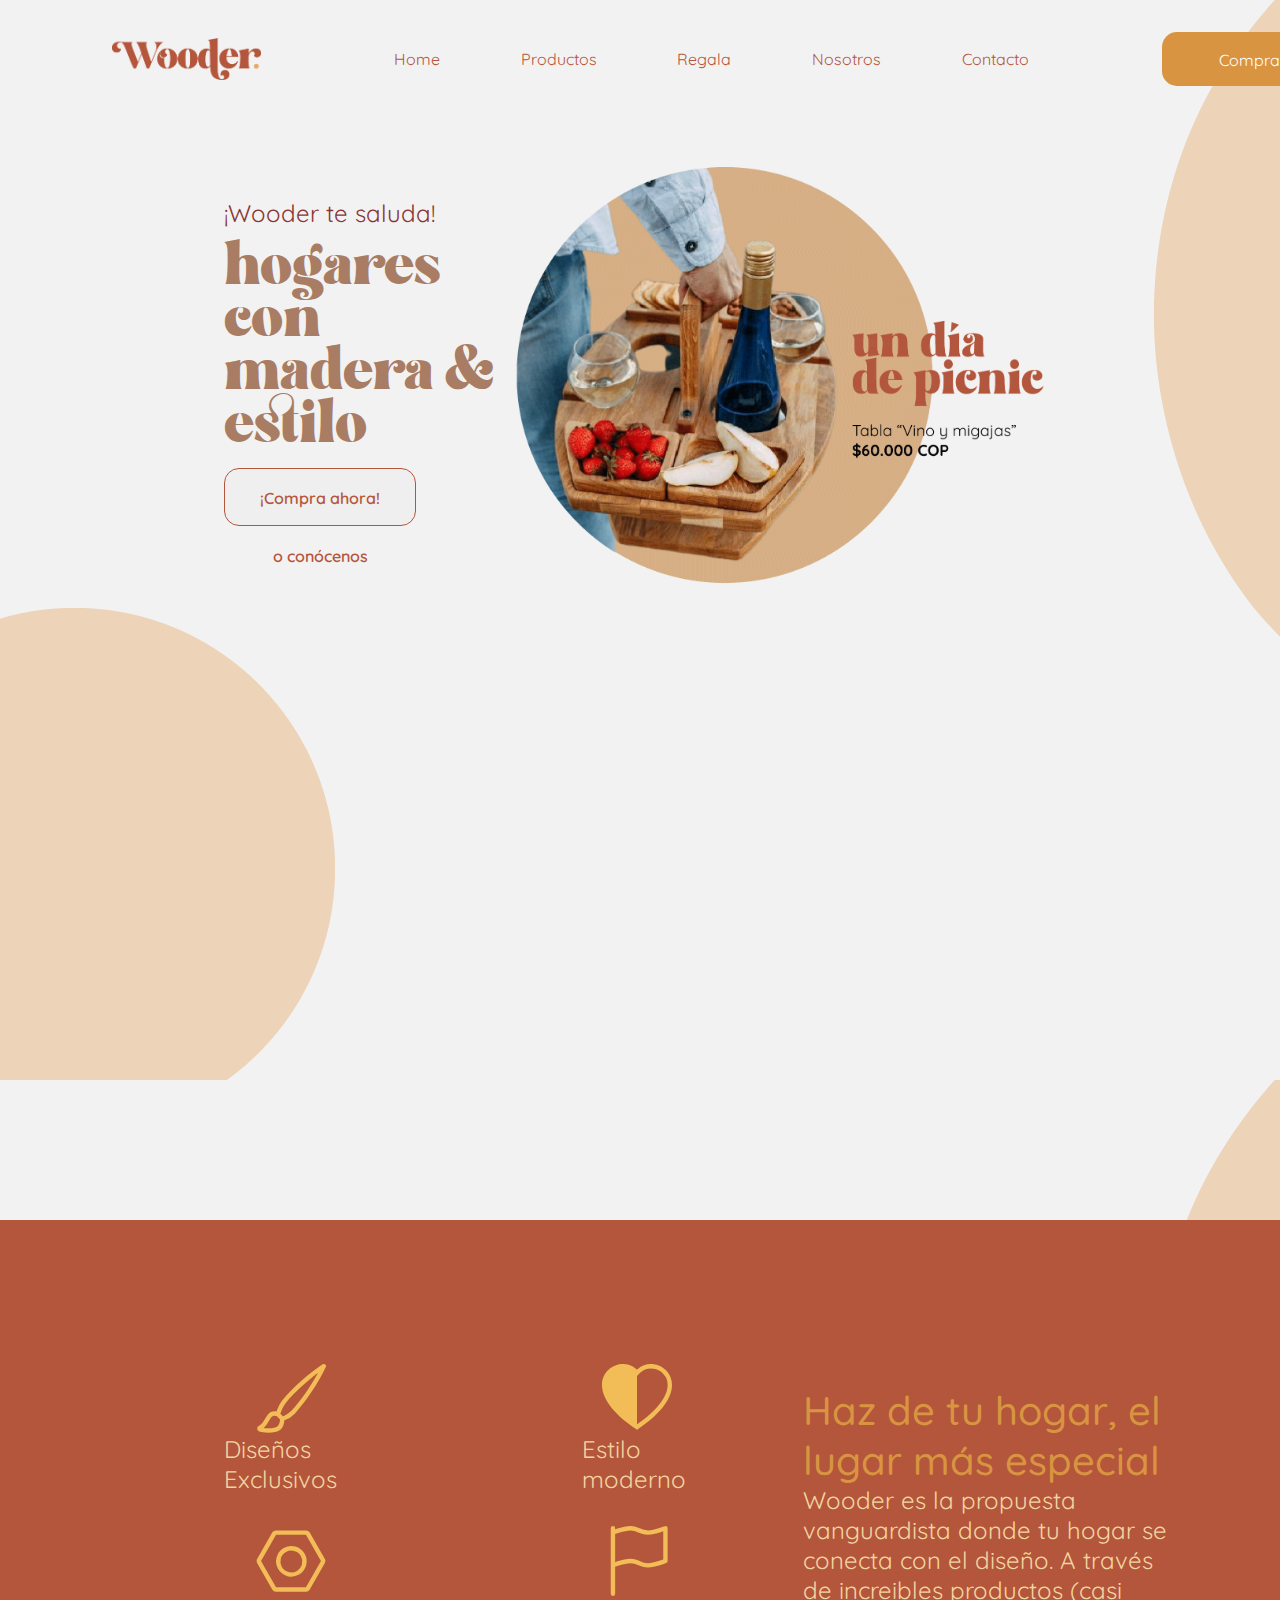
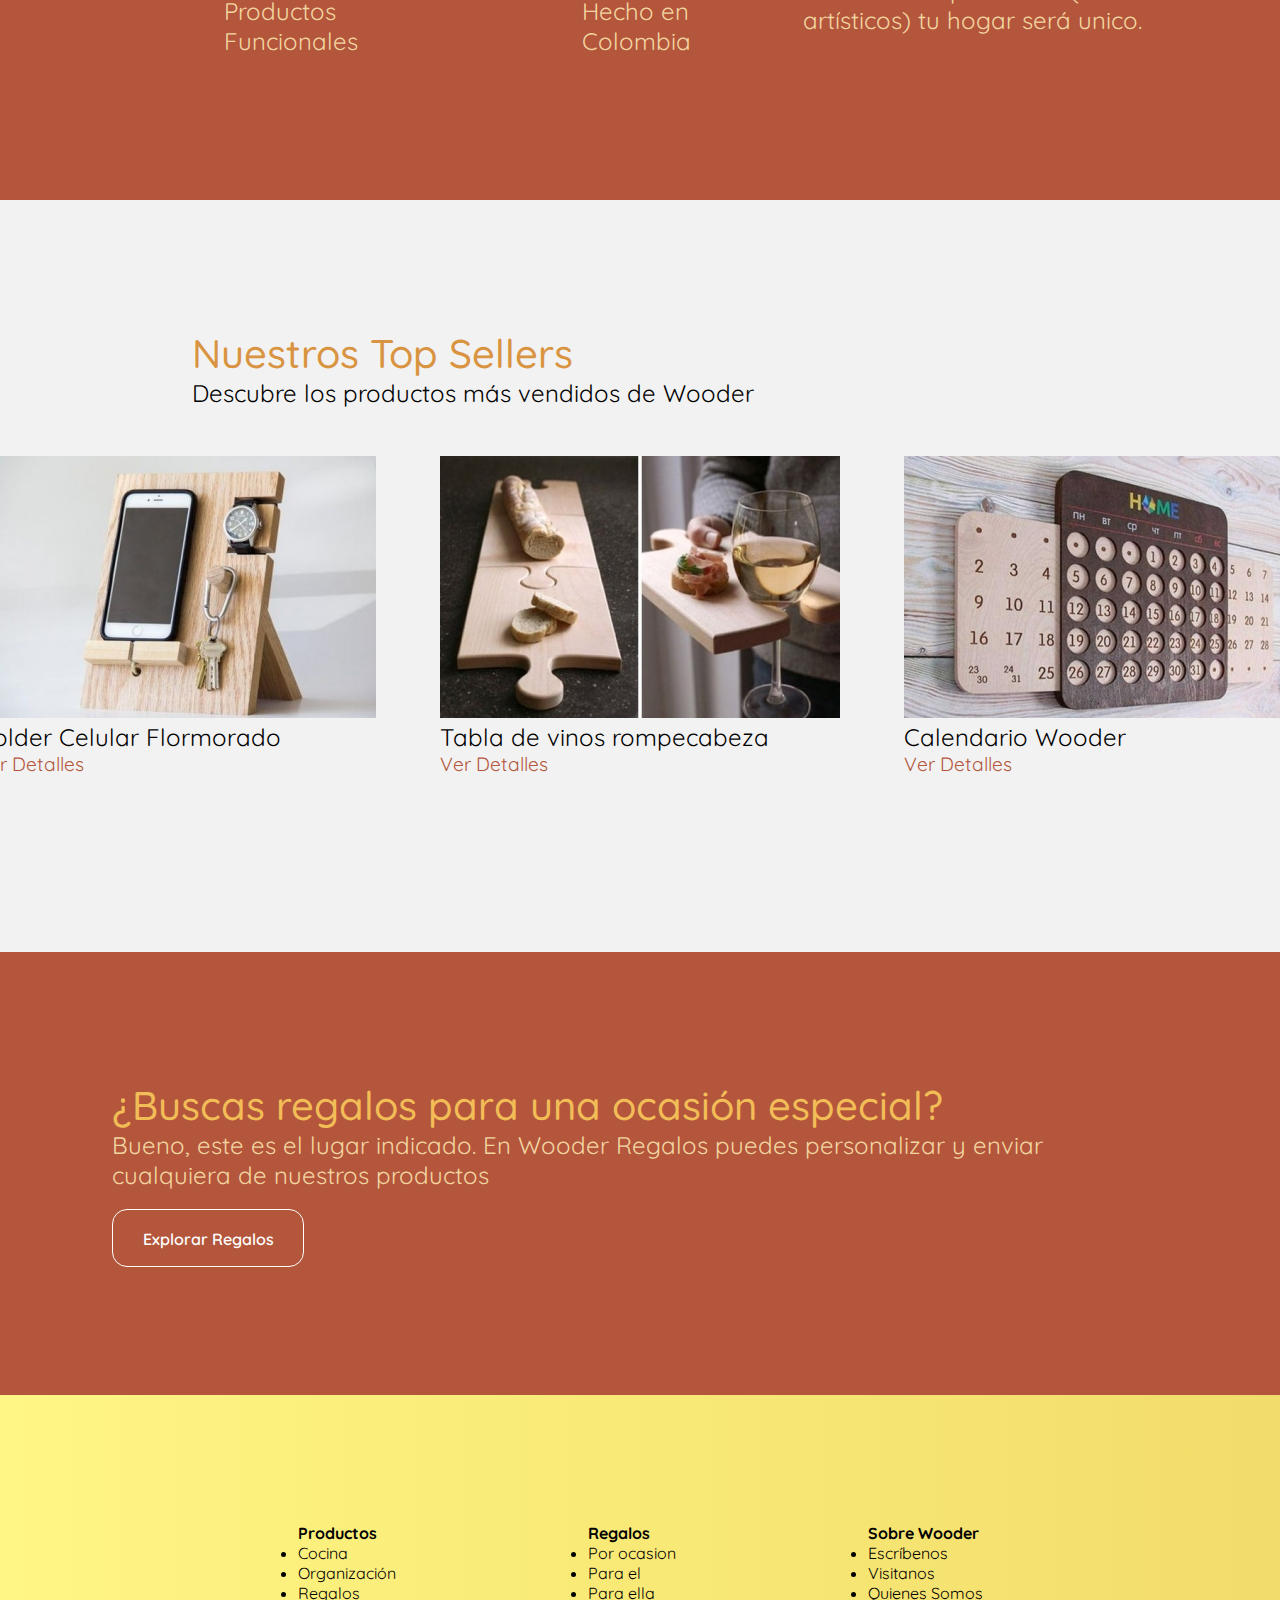
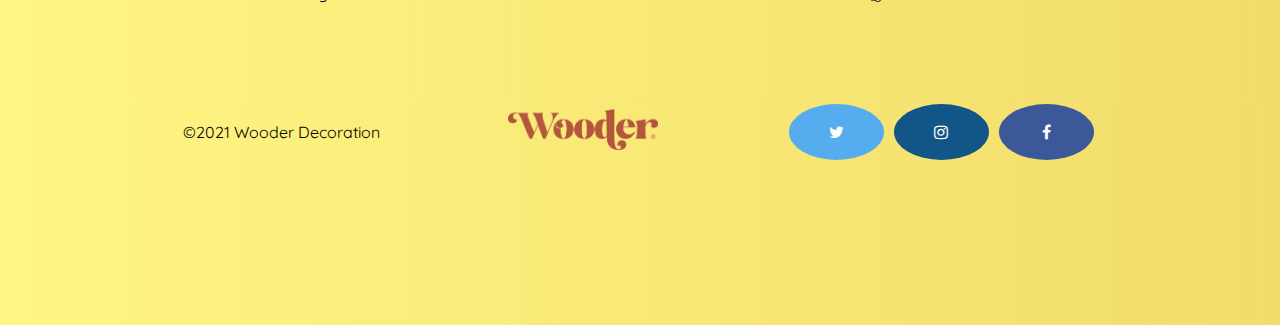
<file: index.html>
<!DOCTYPE html>
<html lang="en">

<head>
    <meta charset="UTF-8">
    <meta name="viewport" content="width=device-width, initial-scale=1.0">
    <link rel="stylesheet" href="css/style.css">
    
    <link href="https://fonts.googleapis.com/css2?family=Quicksand:wght@300;400;500;600;700&display=swap" rel="stylesheet">
    <link rel="preconnect" href="https://fonts.gstatic.com">
    <link rel="preconnect" href="https://fonts.gstatic.com">
    <link href="https://fonts.googleapis.com/css2?family=Clicker+Script&display=swap" rel="stylesheet">
    <!-- CSS only -->
<link href="https://cdn.jsdelivr.net/npm/bootstrap@5.0.0-beta2/dist/css/bootstrap.min.css" rel="stylesheet" integrity="sha384-BmbxuPwQa2lc/FVzBcNJ7UAyJxM6wuqIj61tLrc4wSX0szH/Ev+nYRRuWlolflfl" crossorigin="anonymous">
    <meta name="viewport" content="width=device-width, initial-scale=1.0"/>
<!-- Add icon library -->
<link rel="stylesheet" href="https://cdnjs.cloudflare.com/ajax/libs/font-awesome/4.7.0/css/font-awesome.min.css">

<title>Wooder | Decoración funcional para tu hogar</title>
<meta name="description" content="Wooder es la marca de decoración para el hogar más vanguardista. Encuentra articulos de madera totalmente funcionales para la cocina, tus espacios y para regalar.">
<meta name="keywords" content="decoracion, hogar, madera, tendencia, wood, funcional, diseño, casa, cocina, regalos">

</head>



<body>



    <main>

        <header class="header">  

            <img class="header__logo" src="imagenes/wooder.png" alt="Logo Wooder">  
        
            <nav>
                <ul class="header__menu">
                    <li><a href="index.html">Home</a></li>
                    <li><a href="productos.html">Productos</a></li>
                    <li><a href="regala.html">Regala</a></li>
                    <li><a href="nosotros.html">Nosotros</a></li>
                    <li><a href="contacto.html">Contacto</a></li>
                </ul>
            </nav>
        
            <button class="header__ctaPrincipal"><a href="productos.html">Comprar ahora</a></button>
            
            
        </header>

    <section class="conta">

        
        <div class="heroPrincipal">

        <div>
            <div id="textos">
                <p>¡Wooder te saluda!</p>
                <h1 id="textoHero">hogares con madera & estilo</h1>
            </div>
            <button class="cta1"><a href="productos.html">¡Compra ahora!</a></button>
            <button class="cta2"><a href="nosotros.html">o conócenos</a></button>
        
        </div>

        <div>
        <img id="hero" src="imagenes/imagen-banner.png" alt="imagen">
        </div>

        </div>

    </section>
    

    <section class="container2">
        
        <div class="container2__textos">
            <h2>Haz de tu hogar, el lugar más especial</h2>
            <p>Wooder es la propuesta vanguardista donde tu hogar se conecta con el diseño. A través de increibles productos (casi artísticos) tu hogar será unico.</p>
        </div>

        <div class="container2__caracteristicas">

            <div class="container2__iconos">
                <svg xmlns="http://www.w3.org/2000/svg" width="70" height="70" fill="#F2BC57" class="bi bi-brush" viewBox="0 0 16 16">
                    <path d="M15.825.12a.5.5 0 0 1 .132.584c-1.53 3.43-4.743 8.17-7.095 10.64a6.067 6.067 0 0 1-2.373 1.534c-.018.227-.06.538-.16.868-.201.659-.667 1.479-1.708 1.74a8.117 8.117 0 0 1-3.078.132 3.658 3.658 0 0 1-.563-.135 1.382 1.382 0 0 1-.465-.247.714.714 0 0 1-.204-.288.622.622 0 0 1 .004-.443c.095-.245.316-.38.461-.452.393-.197.625-.453.867-.826.094-.144.184-.297.287-.472l.117-.198c.151-.255.326-.54.546-.848.528-.739 1.2-.925 1.746-.896.126.007.243.025.348.048.062-.172.142-.38.238-.608.261-.619.658-1.419 1.187-2.069 2.175-2.67 6.18-6.206 9.117-8.104a.5.5 0 0 1 .596.04zM4.705 11.912a1.23 1.23 0 0 0-.419-.1c-.247-.013-.574.05-.88.479a11.01 11.01 0 0 0-.5.777l-.104.177c-.107.181-.213.362-.32.528-.206.317-.438.61-.76.861a7.127 7.127 0 0 0 2.657-.12c.559-.139.843-.569.993-1.06a3.121 3.121 0 0 0 .126-.75l-.793-.792zm1.44.026c.12-.04.277-.1.458-.183a5.068 5.068 0 0 0 1.535-1.1c1.9-1.996 4.412-5.57 6.052-8.631-2.591 1.927-5.566 4.66-7.302 6.792-.442.543-.796 1.243-1.042 1.826a11.507 11.507 0 0 0-.276.721l.575.575zm-4.973 3.04l.007-.005a.031.031 0 0 1-.007.004zm3.582-3.043l.002.001h-.002z"/>
                  </svg>
                <p>Diseños Exclusivos</p>
            </div>

            <div class="container2__iconos">
                <svg xmlns="http://www.w3.org/2000/svg" width="70" height="70" fill="#F2BC57" class="bi bi-heart-half" viewBox="0 0 16 16">
                    <path d="M8 2.748v11.047c3.452-2.368 5.365-4.542 6.286-6.357.955-1.886.838-3.362.314-4.385C13.486.878 10.4.28 8.717 2.01L8 2.748zM8 15C-7.333 4.868 3.279-3.04 7.824 1.143c.06.055.119.112.176.171a3.12 3.12 0 0 1 .176-.17C12.72-3.042 23.333 4.867 8 15z"/>
                  </svg>
                <p>Estilo moderno</p>
            </div>

            <div class="container2__iconos">
                <svg xmlns="http://www.w3.org/2000/svg" width="70" height="70" fill="#F2BC57" class="bi bi-nut" viewBox="0 0 16 16">
                    <path d="M11.42 2l3.428 6-3.428 6H4.58L1.152 8 4.58 2h6.84zM4.58 1a1 1 0 0 0-.868.504l-3.429 6a1 1 0 0 0 0 .992l3.429 6A1 1 0 0 0 4.58 15h6.84a1 1 0 0 0 .868-.504l3.428-6a1 1 0 0 0 0-.992l-3.428-6A1 1 0 0 0 11.42 1H4.58z"/>
                    <path d="M6.848 5.933a2.5 2.5 0 1 0 2.5 4.33 2.5 2.5 0 0 0-2.5-4.33zM5.067 9.848a3.5 3.5 0 1 1 6.062-3.5 3.5 3.5 0 0 1-6.062 3.5z"/>
                  </svg>
                <p>Productos Funcionales</p>
            </div>

            <div class="container2__iconos">
                <svg xmlns="http://www.w3.org/2000/svg" width="70" height="70" fill="#F2BC57" class="bi bi-flag" viewBox="0 0 16 16">
                    <path d="M14.778.085A.5.5 0 0 1 15 .5V8a.5.5 0 0 1-.314.464L14.5 8l.186.464-.003.001-.006.003-.023.009a12.435 12.435 0 0 1-.397.15c-.264.095-.631.223-1.047.35-.816.252-1.879.523-2.71.523-.847 0-1.548-.28-2.158-.525l-.028-.01C7.68 8.71 7.14 8.5 6.5 8.5c-.7 0-1.638.23-2.437.477A19.626 19.626 0 0 0 3 9.342V15.5a.5.5 0 0 1-1 0V.5a.5.5 0 0 1 1 0v.282c.226-.079.496-.17.79-.26C4.606.272 5.67 0 6.5 0c.84 0 1.524.277 2.121.519l.043.018C9.286.788 9.828 1 10.5 1c.7 0 1.638-.23 2.437-.477a19.587 19.587 0 0 0 1.349-.476l.019-.007.004-.002h.001M14 1.221c-.22.078-.48.167-.766.255-.81.252-1.872.523-2.734.523-.886 0-1.592-.286-2.203-.534l-.008-.003C7.662 1.21 7.139 1 6.5 1c-.669 0-1.606.229-2.415.478A21.294 21.294 0 0 0 3 1.845v6.433c.22-.078.48-.167.766-.255C4.576 7.77 5.638 7.5 6.5 7.5c.847 0 1.548.28 2.158.525l.028.01C9.32 8.29 9.86 8.5 10.5 8.5c.668 0 1.606-.229 2.415-.478A21.317 21.317 0 0 0 14 7.655V1.222z"/>
                  </svg>
                <p>Hecho en Colombia</p>
            </div>

        </div>

    </section>

    <section class="container1">

        <div>
        <h2>Nuestros Top Sellers</h2>
        <p>Descubre los productos más vendidos de Wooder</p>
        </div>

        <div class="container1__caracteristicas">     
                <div class="container1_items">
                <img src="imagenes/holder-celular.jpg" alt="holder celular">
            <p>Holder Celular Flormorado</p>
                <a href="/productos.html" >Ver Detalles</a>         
            </div>

        <div class="container1_items">
            <img src="imagenes/Tabla-rompecabezas.jpg" alt="tabla vino">
            <p>Tabla de vinos rompecabeza</p>
            <a href="/productos.html" >Ver Detalles</a>    
        </div>

        <div class="container1_items">
            
            <img src="imagenes/Calendario.jpg" alt="calendario">
            <p>Calendario Wooder</p>
            <a href="/productos.html" >Ver Detalles</a>      
        </div>

    </div>   

    </section>


    <section class="type3">


        <div>
            <h2>¿Buscas regalos para una ocasión especial?</h2>
            
            <p>Bueno, este es el lugar indicado. En Wooder Regalos puedes personalizar y enviar cualquiera de nuestros productos</p>

            <button class="ctaGenerico"><a href="regala.html">Explorar Regalos</a></button>
        </div>


    </section>


    <footer class="footer">

    <section class="footer__seccioncolumnas">
        
        <div class="footer__columna">
            <h3>Productos</h3>
            <ul>
                <li>Cocina</li>
                <li>Organización</li>
                <li>Regalos</li>
            </ul>
        </div>

        <div class="footer__columna">
            <h3>Regalos</h3>
            <ul>
                <li>Por ocasion</li>
                <li>Para el</li>
                <li>Para ella</li>
            </ul>
        </div>

        <div class="footer__columna">
            <h3>Sobre Wooder</h3>
            <ul>
                <li>Escríbenos</li>
                <li>Visitanos</li>
                <li>Quienes Somos</li>
            </ul>
        </div>
        
    </section>

    <section class="legales">
        
        <div>
        <p>©2021 Wooder Decoration</p>
        </div>

        <div>
        <img class="header__logo" src="imagenes/wooder.png" alt="El logo">
        </div>

        <div>
        <a href="https://www.twitter.com/" class="fa fa-twitter"></a>
        <a href="https://www.instagram.com/" class="fa fa-instagram"></a>
        <a href="https://www.facebook.com/" class="fa fa-facebook"></a>
        </div>

    </section>

    </footer>

</main>



<!-- JavaScript Bundle with Popper -->
<script src="https://cdn.jsdelivr.net/npm/bootstrap@5.0.0-beta2/dist/js/bootstrap.bundle.min.js" integrity="sha384-b5kHyXgcpbZJO/tY9Ul7kGkf1S0CWuKcCD38l8YkeH8z8QjE0GmW1gYU5S9FOnJ0" crossorigin="anonymous"></script>
</body>


</html>
</file>
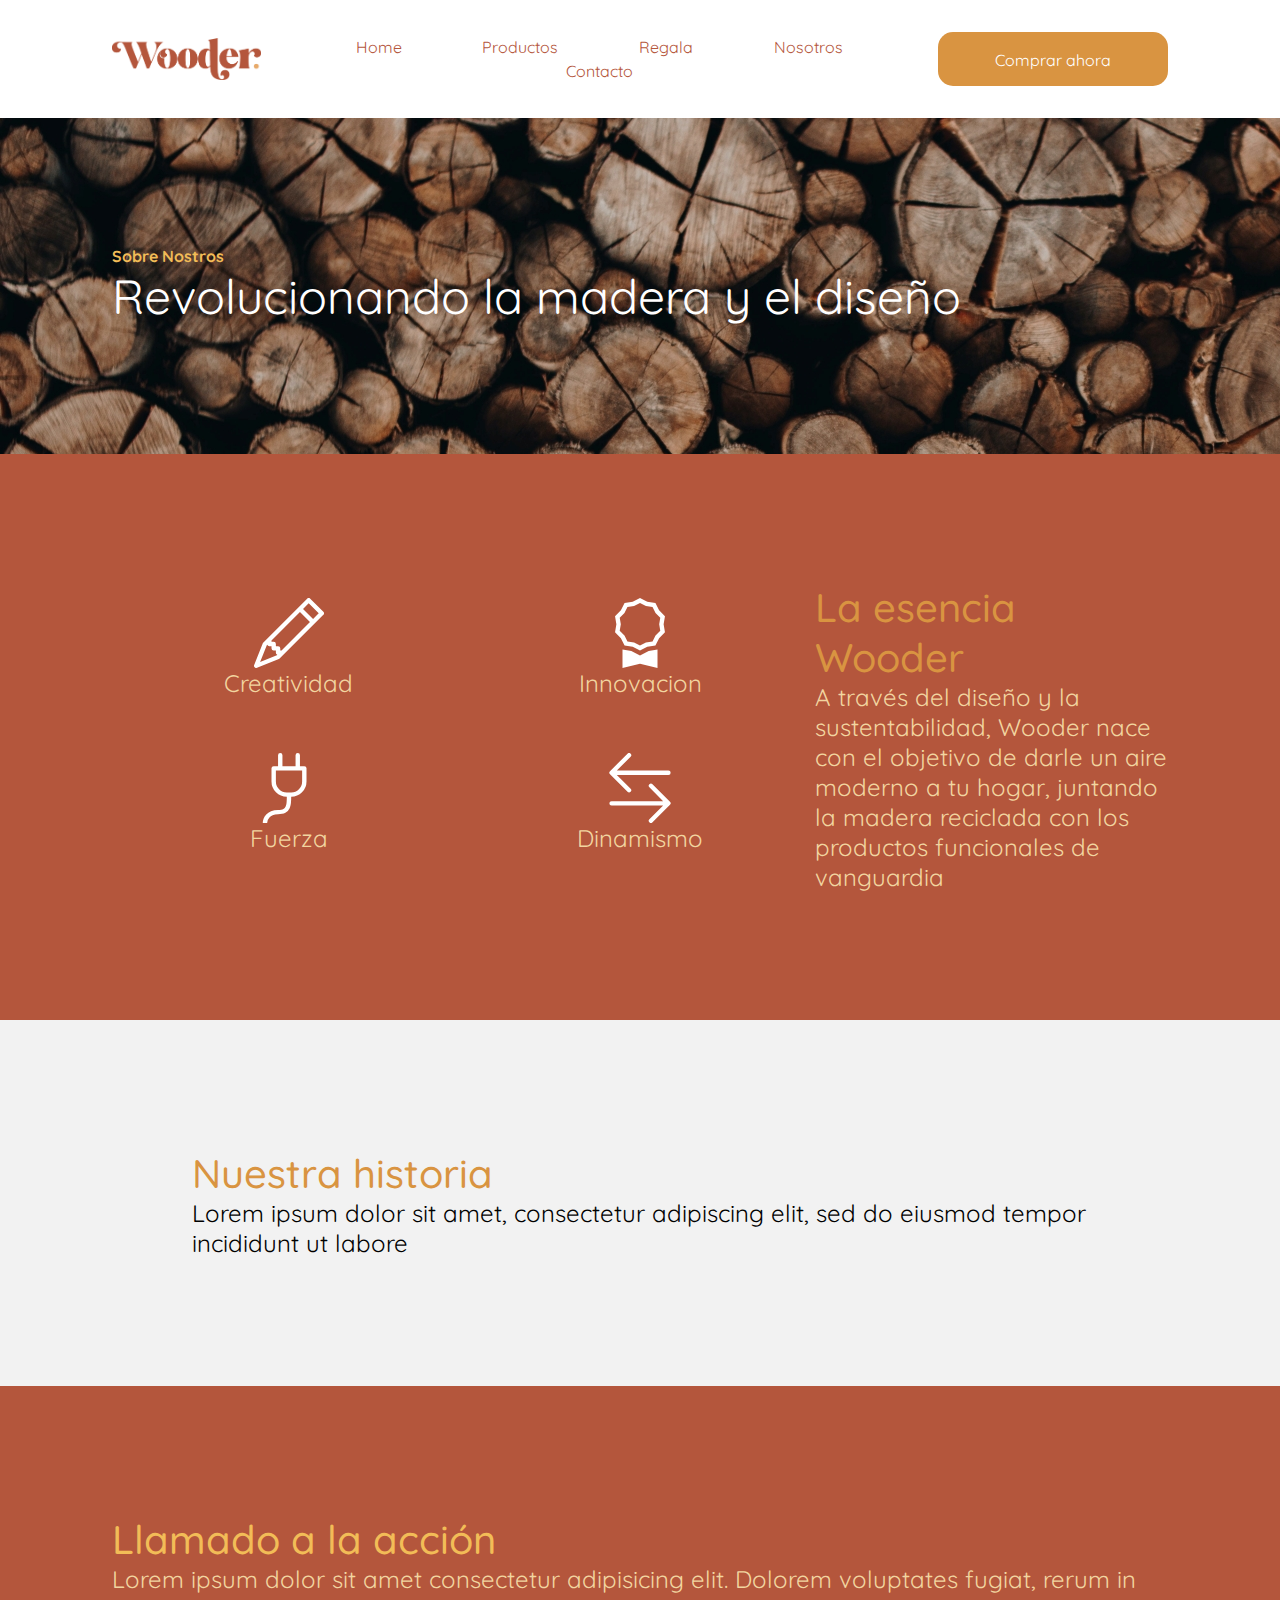
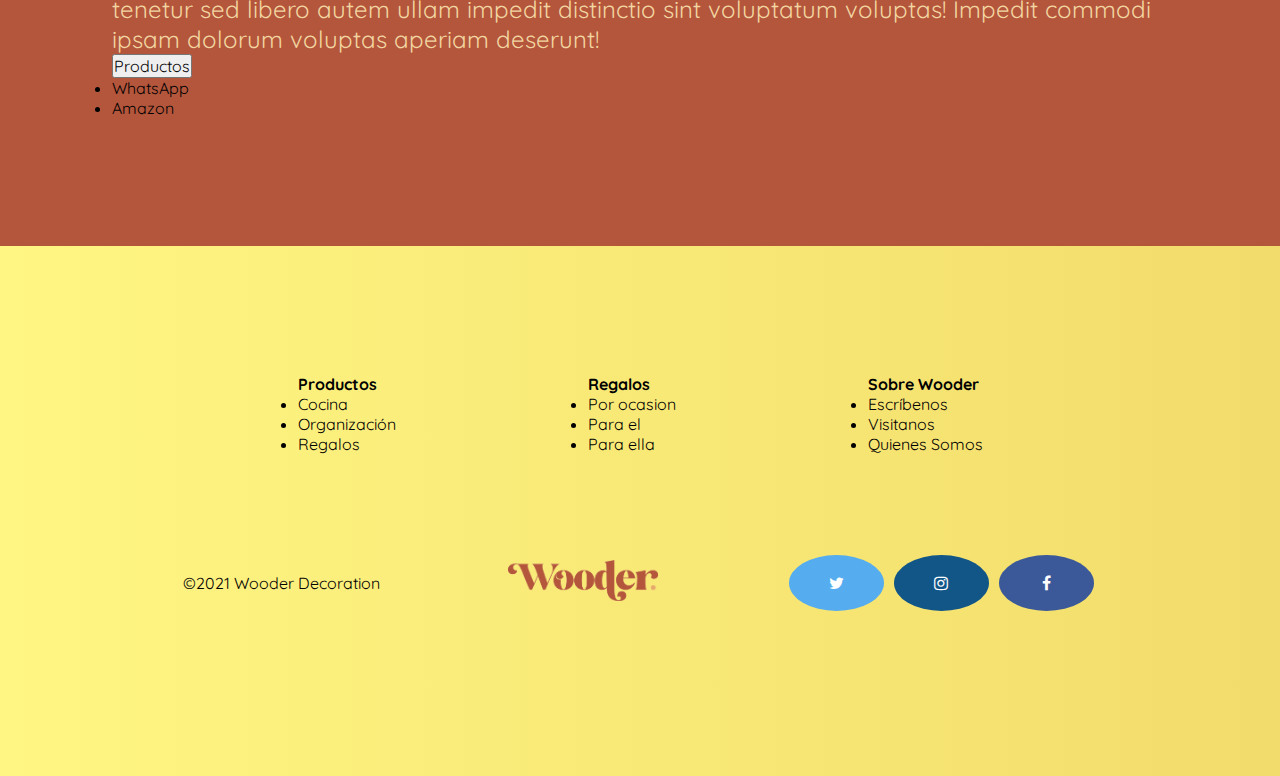
<file: nosotros.html>
<!DOCTYPE html>
<html lang="en">
<head>
    <meta charset="UTF-8">
    <meta name="viewport" content="width=device-width, initial-scale=1.0">
    <link rel="stylesheet" href="css/style.css">
    <link href="https://fonts.googleapis.com/css2?family=Quicksand:wght@300;400;500;600;700&display=swap" rel="stylesheet">
    <link rel="preconnect" href="https://fonts.gstatic.com">
    <link rel="preconnect" href="https://fonts.gstatic.com">
    <link href="https://fonts.googleapis.com/css2?family=Clicker+Script&display=swap" rel="stylesheet">
    <!-- CSS only -->
<link href="https://cdn.jsdelivr.net/npm/bootstrap@5.0.0-beta2/dist/css/bootstrap.min.css" rel="stylesheet" integrity="sha384-BmbxuPwQa2lc/FVzBcNJ7UAyJxM6wuqIj61tLrc4wSX0szH/Ev+nYRRuWlolflfl" crossorigin="anonymous">
    <meta name="viewport" content="width=device-width, initial-scale=1.0"/>
<!-- Add icon library -->
<link rel="stylesheet" href="https://cdnjs.cloudflare.com/ajax/libs/font-awesome/4.7.0/css/font-awesome.min.css">
<title> Nosotros | Wooder© Decoración funcional para tu hogar</title>
<meta name="description" content="Wooder nace como un emprendimiento enfocado a la innovación y la ceratividad. Conoce nuestros valores, nuestra historia y nuestro ADN">
<meta name="keywords" content="historia, decoracion, hogar, madera, tendencia, wood, funcional, diseño, casa, nosotros">
</head>

<body>
    
    <header class="header--interno">  

        <img class="header__logo" src="imagenes/wooder.png" alt="Logo Wooder">  
    
        <nav>
            <ul class="header__menu">
                <li><a href="index.html">Home</a></li>
                <li><a href="productos.html">Productos</a></li>
                <li><a href="regala.html">Regala</a></li>
                <li><a href="nosotros.html">Nosotros</a></li>
                <li><a href="contacto.html">Contacto</a></li>
            </ul>
        </nav>
    
        <button class="header__ctaPrincipal"><a href="productos.html">Comprar ahora</a></button>

        
    </header>

    <section class="heroSecundario">


        <h3>Sobre Nostros</h3>
        <h1>Revolucionando la madera y el diseño</h1>
    
    </section>


    <section class="container2">

        <div class="container2__textos">
            <h2>La esencia Wooder</h2>
            <p>A través del diseño y la sustentabilidad, Wooder nace con el objetivo de darle un aire moderno a tu hogar, juntando la madera reciclada con los productos funcionales de vanguardia</p>
        </div>

        <div class="container2__caracteristicas">

            <div class="container2__iconos">
                <svg xmlns="http://www.w3.org/2000/svg" width="70" height="70" fill="white" class="bi bi-pencil" viewBox="0 0 16 16">
                    <path d="M12.146.146a.5.5 0 0 1 .708 0l3 3a.5.5 0 0 1 0 .708l-10 10a.5.5 0 0 1-.168.11l-5 2a.5.5 0 0 1-.65-.65l2-5a.5.5 0 0 1 .11-.168l10-10zM11.207 2.5L13.5 4.793 14.793 3.5 12.5 1.207 11.207 2.5zm1.586 3L10.5 3.207 4 9.707V10h.5a.5.5 0 0 1 .5.5v.5h.5a.5.5 0 0 1 .5.5v.5h.293l6.5-6.5zm-9.761 5.175l-.106.106-1.528 3.821 3.821-1.528.106-.106A.5.5 0 0 1 5 12.5V12h-.5a.5.5 0 0 1-.5-.5V11h-.5a.5.5 0 0 1-.468-.325z"/>
                  </svg>
                <p>Creatividad</p>
            </div>

            <div class="container2__iconos">
                <svg xmlns="http://www.w3.org/2000/svg" width="70" height="70" fill="white" class="bi bi-award" viewBox="0 0 16 16">
                    <path d="M9.669.864L8 0 6.331.864l-1.858.282-.842 1.68-1.337 1.32L2.6 6l-.306 1.854 1.337 1.32.842 1.68 1.858.282L8 12l1.669-.864 1.858-.282.842-1.68 1.337-1.32L13.4 6l.306-1.854-1.337-1.32-.842-1.68L9.669.864zm1.196 1.193l.684 1.365 1.086 1.072L12.387 6l.248 1.506-1.086 1.072-.684 1.365-1.51.229L8 10.874l-1.355-.702-1.51-.229-.684-1.365-1.086-1.072L3.614 6l-.25-1.506 1.087-1.072.684-1.365 1.51-.229L8 1.126l1.356.702 1.509.229z"/>
                    <path d="M4 11.794V16l4-1 4 1v-4.206l-2.018.306L8 13.126 6.018 12.1 4 11.794z"/>
                  </svg>
                <p>Innovacion</p>
            </div>

            <div class="container2__iconos">
                <svg xmlns="http://www.w3.org/2000/svg" width="70" height="70" fill="white" class="bi bi-plug" viewBox="0 0 16 16">
                    <path d="M6 0a.5.5 0 0 1 .5.5V3h3V.5a.5.5 0 0 1 1 0V3h1a.5.5 0 0 1 .5.5v3A3.5 3.5 0 0 1 8.5 10c-.002.434-.01.845-.04 1.22-.041.514-.126 1.003-.317 1.424a2.083 2.083 0 0 1-.97 1.028C6.725 13.9 6.169 14 5.5 14c-.998 0-1.61.33-1.974.718A1.922 1.922 0 0 0 3 16H2c0-.616.232-1.367.797-1.968C3.374 13.42 4.261 13 5.5 13c.581 0 .962-.088 1.218-.219.241-.123.4-.3.514-.55.121-.266.193-.621.23-1.09.027-.34.035-.718.037-1.141A3.5 3.5 0 0 1 4 6.5v-3a.5.5 0 0 1 .5-.5h1V.5A.5.5 0 0 1 6 0zM5 4v2.5A2.5 2.5 0 0 0 7.5 9h1A2.5 2.5 0 0 0 11 6.5V4H5z"/>
                  </svg>
                <p>Fuerza</p>
            </div>

            <div class="container2__iconos">
                <svg xmlns="http://www.w3.org/2000/svg" width="70" height="70" fill="white" class="bi bi-arrow-left-right" viewBox="0 0 16 16">
                    <path fill-rule="evenodd" d="M1 11.5a.5.5 0 0 0 .5.5h11.793l-3.147 3.146a.5.5 0 0 0 .708.708l4-4a.5.5 0 0 0 0-.708l-4-4a.5.5 0 0 0-.708.708L13.293 11H1.5a.5.5 0 0 0-.5.5zm14-7a.5.5 0 0 1-.5.5H2.707l3.147 3.146a.5.5 0 1 1-.708.708l-4-4a.5.5 0 0 1 0-.708l4-4a.5.5 0 1 1 .708.708L2.707 4H14.5a.5.5 0 0 1 .5.5z"/>
                  </svg>
                <p>Dinamismo</p>
            </div>

    </section>

    <section class="container1">

        <h2>Nuestra historia</h2>
        <p>Lorem ipsum dolor sit amet, consectetur adipiscing elit, sed do eiusmod tempor incididunt ut labore</p>

    </section>

    <section class="type3">
        <h2>Llamado a la acción</h2>
        <p>Lorem ipsum dolor sit amet consectetur adipisicing elit. Dolorem voluptates fugiat, rerum in tenetur sed libero autem ullam impedit distinctio sint voluptatum voluptas! Impedit commodi ipsam dolorum voluptas aperiam deserunt!</p>
        <div class="btn-group">
            <button class="btn btn-secondary btn-lg dropdown-toggle" type="button" data-bs-toggle="dropdown" aria-expanded="false">
              Productos
            </button>
            <ul class="dropdown-menu">
                <li>WhatsApp</li>
                <li>Amazon</li>
            </ul>
          </div>

    </section>

    <footer class="footer">

        <section class="footer__seccioncolumnas">
            
            <div class="footer__columna">
                <h3>Productos</h3>
                <ul>
                    <li>Cocina</li>
                    <li>Organización</li>
                    <li>Regalos</li>
                </ul>
            </div>
    
            <div class="footer__columna">
                <h3>Regalos</h3>
                <ul>
                    <li>Por ocasion</li>
                    <li>Para el</li>
                    <li>Para ella</li>
                </ul>
            </div>
    
            <div class="footer__columna">
                <h3>Sobre Wooder</h3>
                <ul>
                    <li>Escríbenos</li>
                    <li>Visitanos</li>
                    <li>Quienes Somos</li>
                </ul>
            </div>
            
        </section>
    
        <section class="legales">
            
            <div>
            <p>©2021 Wooder Decoration</p>
            </div>
    
            <div>
            <img class="header__logo" src="imagenes/wooder.png" alt="El logo">
            </div>
    
            <div>
            <a href="https://www.twitter.com/" class="fa fa-twitter"></a>
            <a href="https://www.instagram.com/" class="fa fa-instagram"></a>
            <a href="https://www.facebook.com/" class="fa fa-facebook"></a>
            </div>
    
        </section>
    
        </footer>

        
<!-- JavaScript Bundle with Popper -->
<script src="https://cdn.jsdelivr.net/npm/bootstrap@5.0.0-beta2/dist/js/bootstrap.bundle.min.js" integrity="sha384-b5kHyXgcpbZJO/tY9Ul7kGkf1S0CWuKcCD38l8YkeH8z8QjE0GmW1gYU5S9FOnJ0" crossorigin="anonymous"></script>

</body>
</html>
</file>
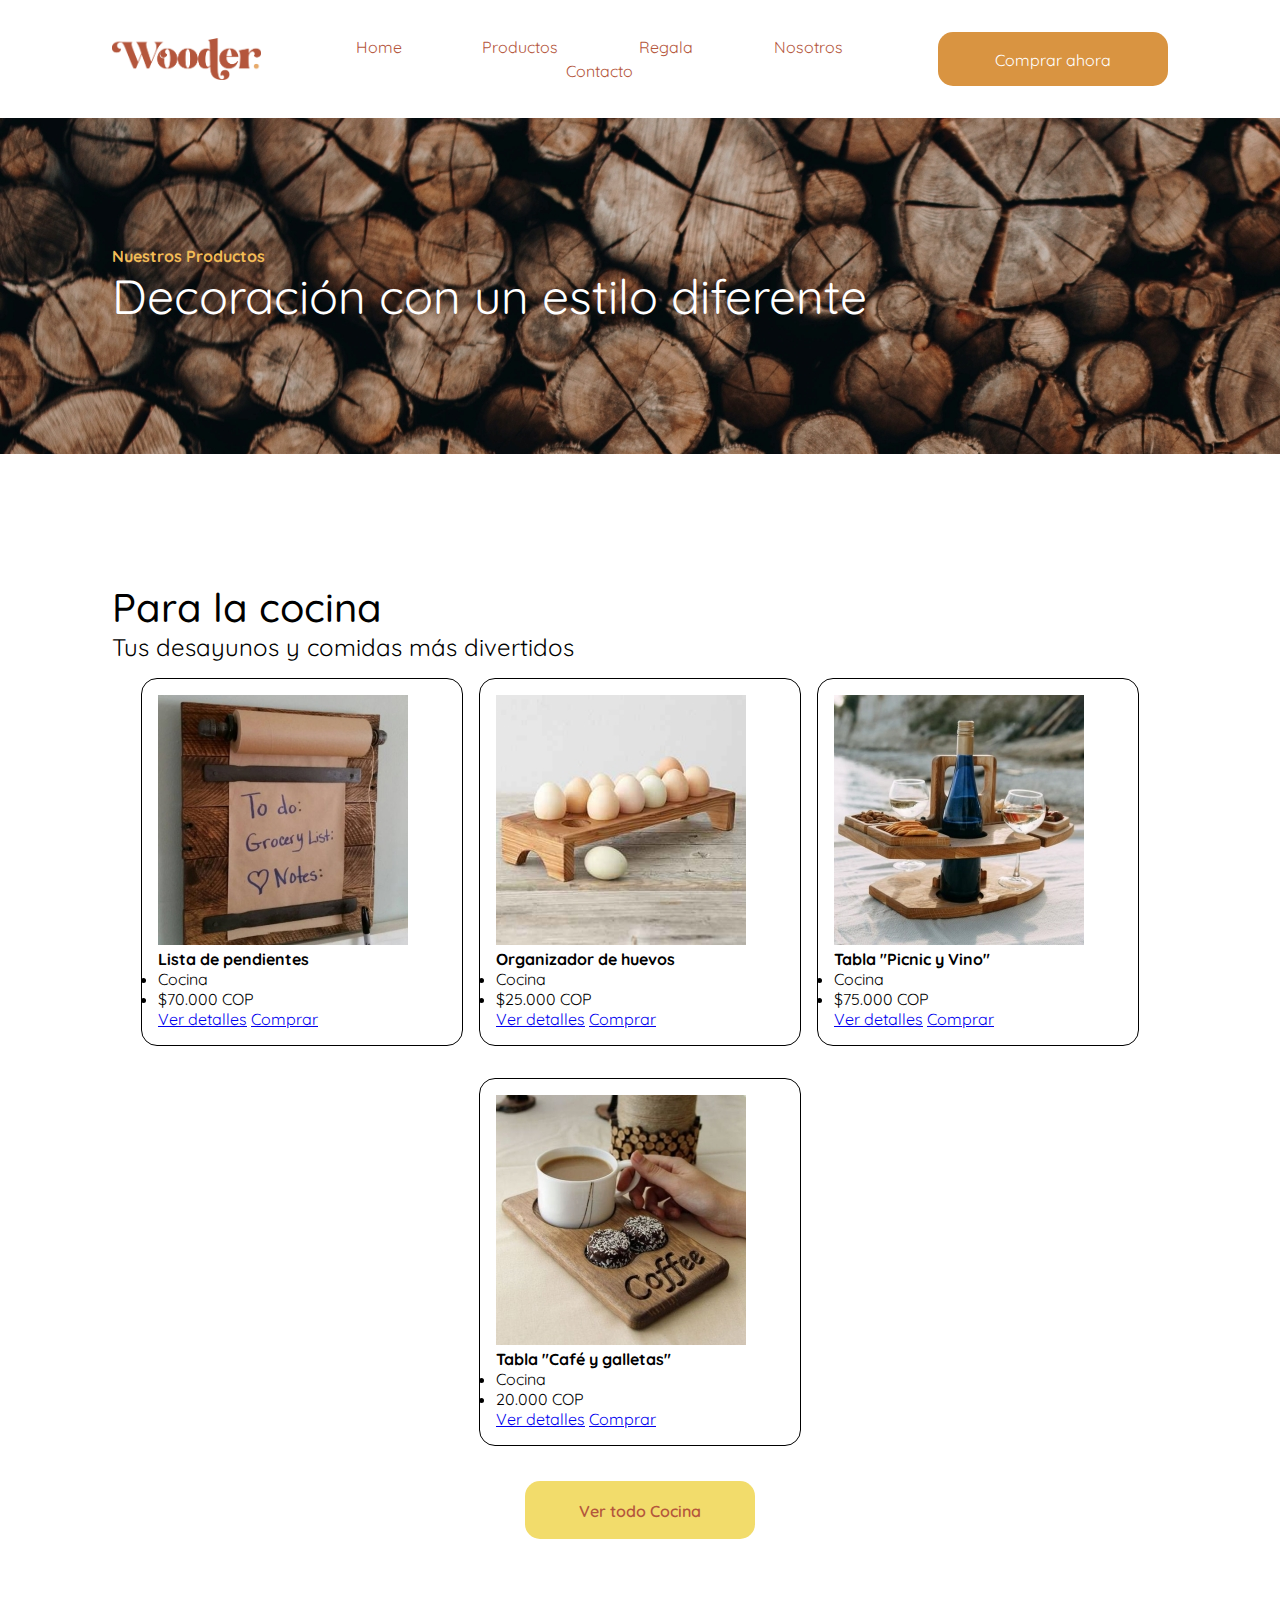
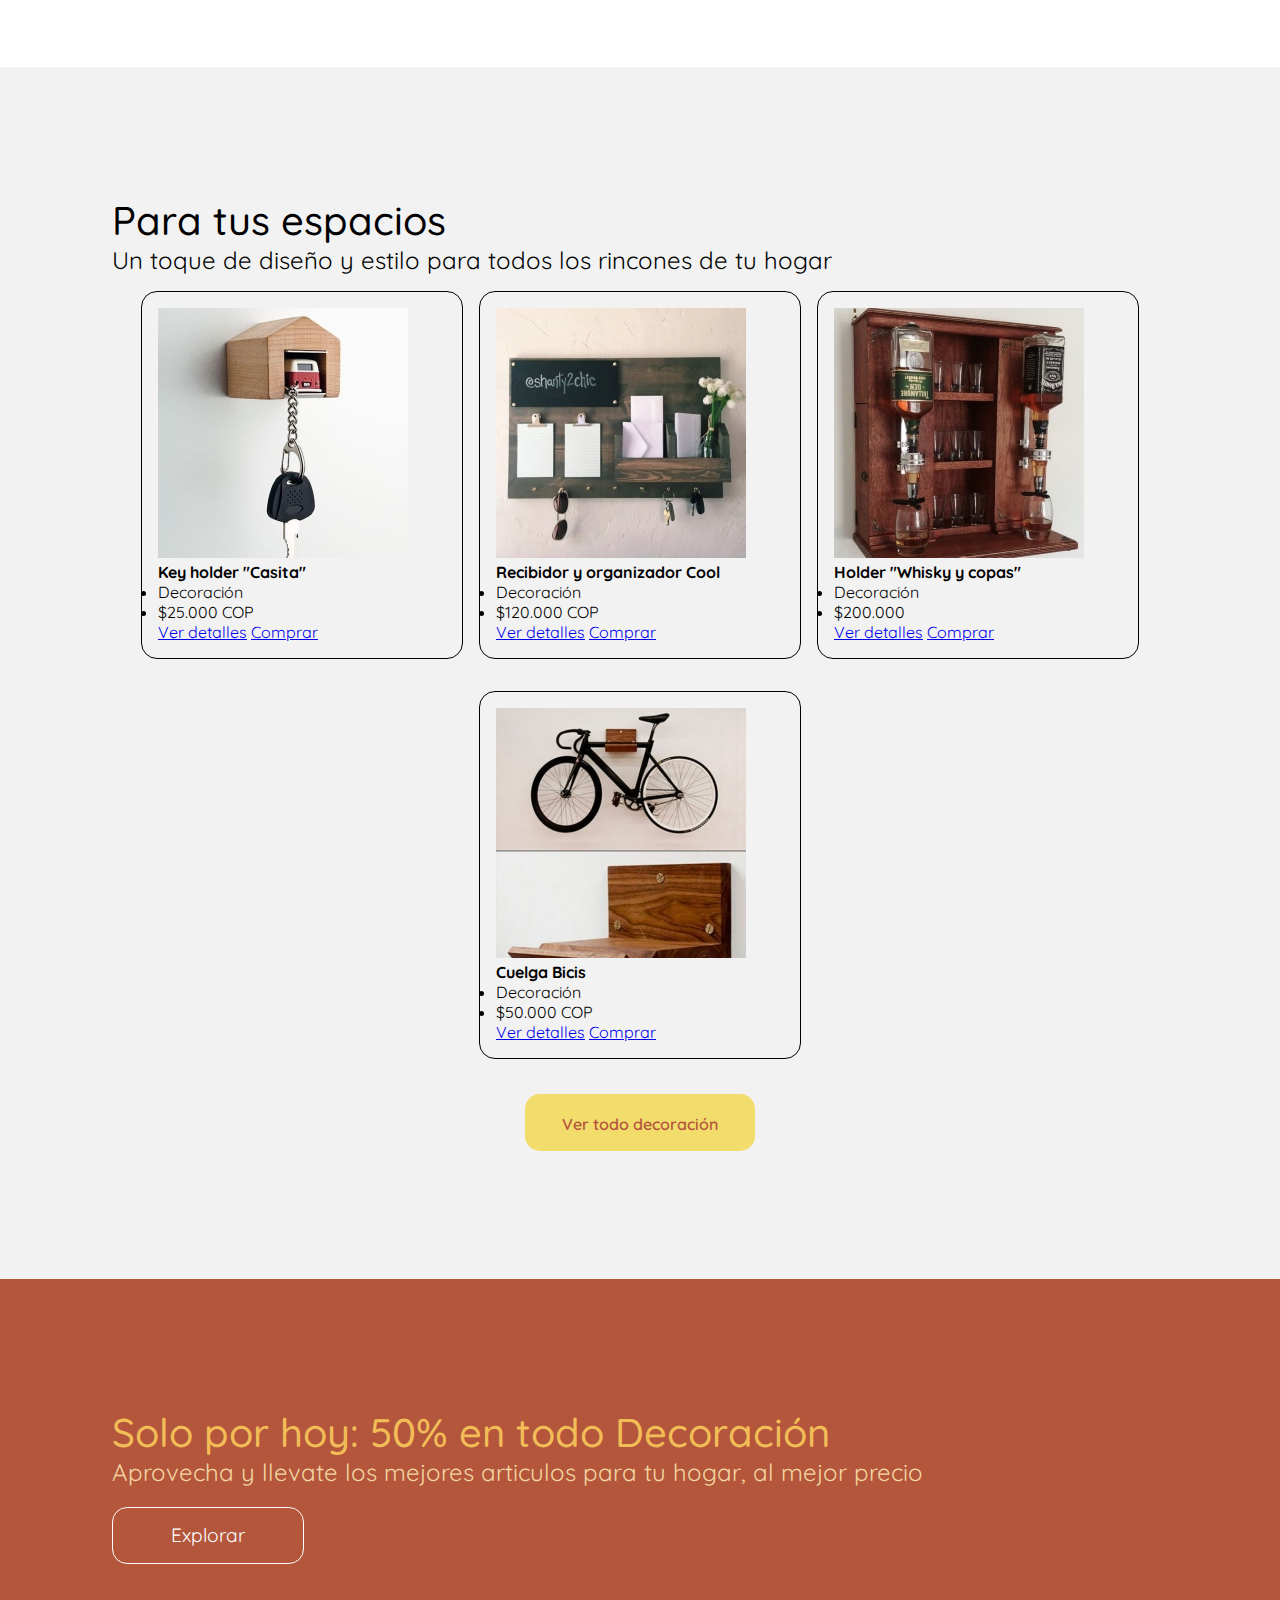
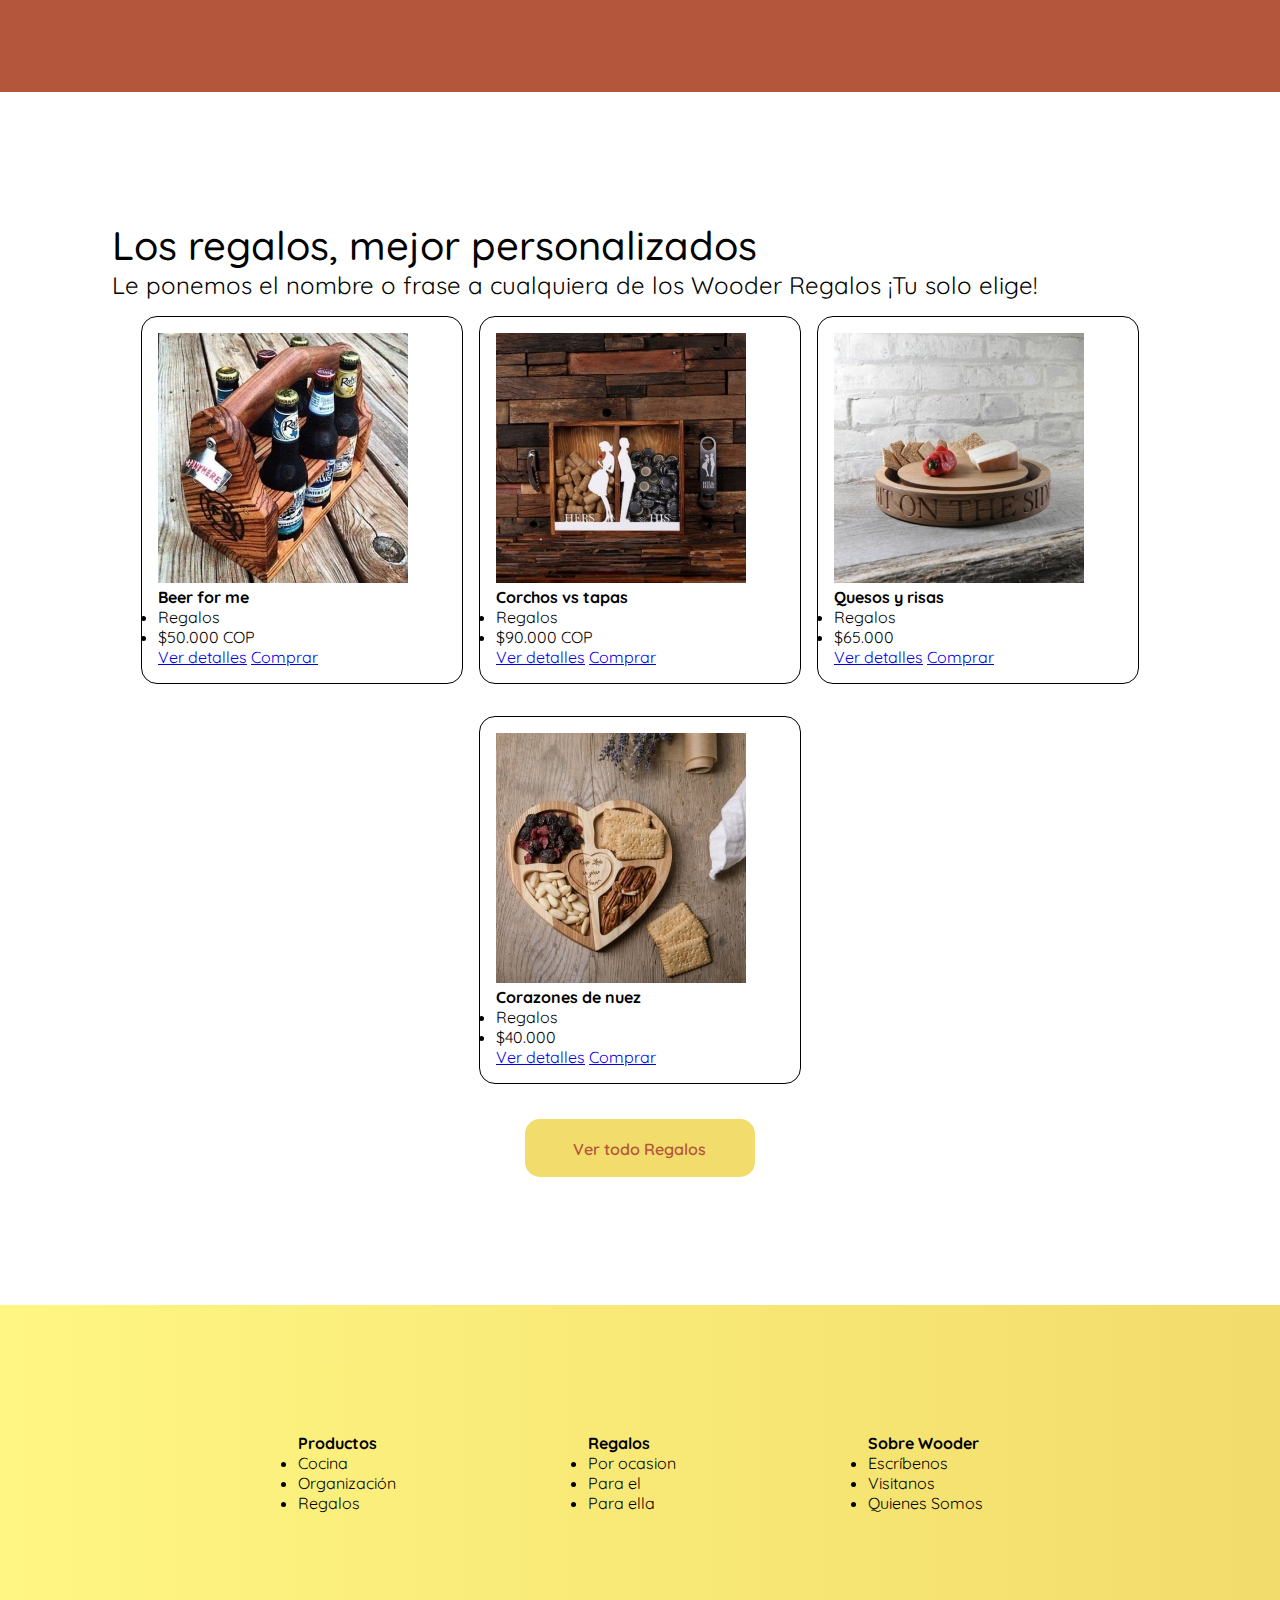
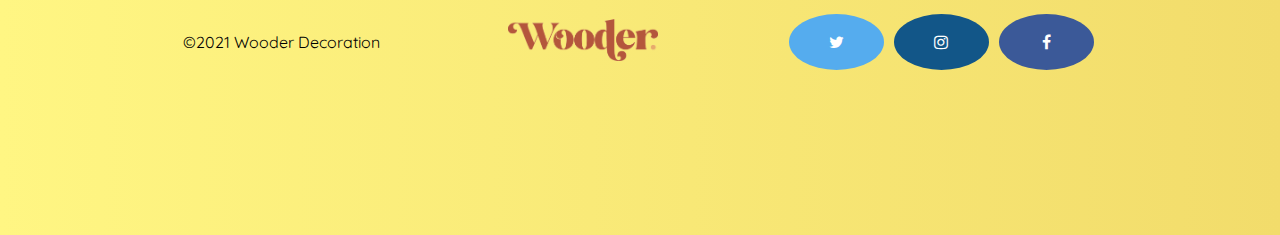
<file: productos.html>
<!DOCTYPE html>
<html lang="en">
<head>
    <meta charset="UTF-8">
    <meta name="viewport" content="width=device-width, initial-scale=1.0">
    <link rel="stylesheet" href="css/style.css">

    <link href="https://fonts.googleapis.com/css2?family=Quicksand:wght@300;400;500;600;700&display=swap" rel="stylesheet">
    <link rel="preconnect" href="https://fonts.gstatic.com">
    <link rel="preconnect" href="https://fonts.gstatic.com">
    <link href="https://fonts.googleapis.com/css2?family=Clicker+Script&display=swap" rel="stylesheet">
    <!-- CSS only -->
<link href="https://cdn.jsdelivr.net/npm/bootstrap@5.0.0-beta2/dist/css/bootstrap.min.css" rel="stylesheet" integrity="sha384-BmbxuPwQa2lc/FVzBcNJ7UAyJxM6wuqIj61tLrc4wSX0szH/Ev+nYRRuWlolflfl" crossorigin="anonymous">
    <meta name="viewport" content="width=device-width, initial-scale=1.0"/>
        <!-- CSS only -->
<link href="https://cdn.jsdelivr.net/npm/bootstrap@5.0.0-beta2/dist/css/bootstrap.min.css" rel="stylesheet" integrity="sha384-BmbxuPwQa2lc/FVzBcNJ7UAyJxM6wuqIj61tLrc4wSX0szH/Ev+nYRRuWlolflfl" crossorigin="anonymous">
<!-- Add icon library -->
<link rel="stylesheet" href="https://cdnjs.cloudflare.com/ajax/libs/font-awesome/4.7.0/css/font-awesome.min.css">

<title> Productos | Wooder© Decoración funcional para tu hogar</title>
<meta name="description" content="Conoce el mundo Wooder. Encuentra repisas, accesorios para la cocina, regalos, percheros, canastas de vino, tablas de queso, entre otros productos en madera.">
<meta name="keywords" content="decoracion, hogar, madera, tendencia, wood, funcional, diseño, casa, cocina, regalos, perchero, repisa, tabla, organizador, cafe, picnic,">
</head>

<body>

    <header class="header--interno">  

        <img class="header__logo" src="imagenes/wooder.png" alt="Logo Wooder">  
    
        <nav>
            <ul class="header__menu">
                <li><a href="index.html">Home</a></li>
                <li><a href="productos.html">Productos</a></li>
                <li><a href="regala.html">Regala</a></li>
                <li><a href="nosotros.html">Nosotros</a></li>
                <li><a href="contacto.html">Contacto</a></li>
            </ul>
        </nav>
    
        <button class="header__ctaPrincipal"><a href="productos.html">Comprar ahora</a></button>

        
    </header>


<section class="heroSecundario">

    <h3>Nuestros Productos</h3>
    <h1>Decoración con un estilo diferente</h1>

</section>

<section class="categoriaProductos">

    <div>

        <h2>Para la cocina</h2>
        <p>Tus desayunos y comidas más divertidos</p>

    </div>

    <div class="destacadosProductos">
        
        <div class="card" style="width: 18rem;">
            <img src="imagenes/grocery.jpg" class="card-img-top" alt="">
            <div class="card-body">
                <h5 class="card-title">Lista de pendientes</h5>
            </div>
            <ul class="list-group list-group-flush">
                <li class="list-group-item">Cocina</li>
                <li class="list-group-item">$70.000 COP</li>
            </ul>
            <div class="card-body">
                <a href="#" class="card-link">Ver detalles</a>
                <a href="#" class="card-link">Comprar</a>
            </div>
        </div>

            <div class="card" style="width: 18rem;">
                <img src="imagenes/huevos.jpg" class="card-img-top" alt="">
                <div class="card-body">
                    <h5 class="card-title">Organizador de huevos</h5>
                </div>
                <ul class="list-group list-group-flush">
                    <li class="list-group-item">Cocina</li>
                    <li class="list-group-item">$25.000 COP</li>
                </ul>
                <div class="card-body">
                    <a href="#" class="card-link">Ver detalles</a>
                    <a href="#" class="card-link">Comprar</a>
                </div>
            </div>

            <div class="card" style="width: 18rem;">
                <img src="imagenes/wine-table.jpg" class="card-img-top" alt="">
                <div class="card-body">
                    <h5 class="card-title">Tabla "Picnic y Vino"</h5>
                </div>
                <ul class="list-group list-group-flush">
                    <li class="list-group-item">Cocina</li>
                    <li class="list-group-item">$75.000 COP</li>
                </ul>
                <div class="card-body">
                    <a href="#" class="card-link">Ver detalles</a>
                    <a href="#" class="card-link">Comprar</a>
                </div>
            </div>

        <div class="card" style="width: 18rem;">
            <img src="imagenes/cafe.jpg" class="card-img-top" alt="">
            <div class="card-body">
                <h5 class="card-title">Tabla "Café y galletas"</h5>
            </div>
            <ul class="list-group list-group-flush">
                <li class="list-group-item">Cocina</li>
                <li class="list-group-item">20.000 COP</li>
            </ul>
            <div class="card-body">
                <a href="#" class="card-link">Ver detalles</a>
                <a href="#" class="card-link">Comprar</a>
            </div>
        </div>

    </div>

    <div class="cta">
        <button class="ctaNuevo"><a href="">Ver todo Cocina</a></button>
    </div>

</section>

<section class="categoriaProductos" style="background-color:#F2F2F2;">

    <div>

        <h2>Para tus espacios</h2>
        <p>Un toque de diseño y estilo para todos los rincones de tu hogar</p>

    </div>

    <div class="destacadosProductos">
        
        <div class="card" style="width: 18rem;">
            <img src="imagenes/carrolalves.jpg" class="card-img-top" alt="">
            <div class="card-body">
                <h5 class="card-title">Key holder "Casita"</h5>
            </div>
            <ul class="list-group list-group-flush">
                <li class="list-group-item">Decoración</li>
                <li class="list-group-item">$25.000 COP</li>
            </ul>
            <div class="card-body">
                <a href="#" class="card-link">Ver detalles</a>
                <a href="#" class="card-link">Comprar</a>
            </div>
        </div>

            <div class="card" style="width: 18rem;">
                <img src="imagenes/recibidor2.jpg" class="card-img-top" alt="">
                <div class="card-body">
                    <h5 class="card-title">Recibidor y organizador Cool</h5>
                </div>
                <ul class="list-group list-group-flush">
                    <li class="list-group-item">Decoración</li>
                    <li class="list-group-item">$120.000 COP</li>
                </ul>
                <div class="card-body">
                    <a href="#" class="card-link">Ver detalles</a>
                    <a href="#" class="card-link">Comprar</a>
                </div>
            </div>

            <div class="card" style="width: 18rem;">
                <img src="imagenes/Whisky-holder.jpg" class="card-img-top" alt="">
                <div class="card-body">
                    <h5 class="card-title">Holder "Whisky y copas"</h5>
                </div>
                <ul class="list-group list-group-flush">
                    <li class="list-group-item">Decoración</li>
                    <li class="list-group-item">$200.000</li>
                </ul>
                <div class="card-body">
                    <a href="#" class="card-link">Ver detalles</a>
                    <a href="#" class="card-link">Comprar</a>
                </div>
            </div>

        <div class="card" style="width: 18rem;">
            <img src="imagenes/bici-holder.jpg" class="card-img-top" alt="">
            <div class="card-body">
                <h5 class="card-title">Cuelga Bicis</h5>
            </div>
            <ul class="list-group list-group-flush">
                <li class="list-group-item">Decoración</li>
                <li class="list-group-item">$50.000 COP</li>
            </ul>
            <div class="card-body">
                <a href="#" class="card-link">Ver detalles</a>
                <a href="#" class="card-link">Comprar</a>
            </div>
        </div>

    </div>

    <div class="cta">
        <button class="ctaNuevo"><a href="">Ver todo decoración</a></button>
    </div>

</section>


<section class="type3">
    <h2>Solo por hoy: 50% en todo Decoración</h2>
    <p>Aprovecha y llevate los mejores articulos para tu hogar, al mejor precio</p>
    <button class="ctaGenerico"><a href="productos.html"></a>Explorar</button>

</section>


<section class="categoriaProductos">

    <div>

        <h2>Los regalos, mejor personalizados</h2>
        <p>Le ponemos el nombre o frase a cualquiera de los Wooder Regalos ¡Tu solo elige!</p>

    </div>

    <div class="destacadosProductos">
        
        <div class="card" style="width: 18rem;">
            <img src="imagenes/beer.jpg" class="card-img-top" alt="">
            <div class="card-body">
                <h5 class="card-title">Beer for me</h5>
            </div>
            <ul class="list-group list-group-flush">
                <li class="list-group-item">Regalos</li>
                <li class="list-group-item">$50.000 COP</li>
            </ul>
            <div class="card-body">
                <a href="#" class="card-link">Ver detalles</a>
                <a href="#" class="card-link">Comprar</a>
            </div>
        </div>

            <div class="card" style="width: 18rem;">
                <img src="imagenes/corcho.jpg" class="card-img-top" alt="">
                <div class="card-body">
                    <h5 class="card-title">Corchos vs tapas</h5>
                </div>
                <ul class="list-group list-group-flush">
                    <li class="list-group-item">Regalos</li>
                    <li class="list-group-item">$90.000 COP</li>
                </ul>
                <div class="card-body">
                    <a href="#" class="card-link">Ver detalles</a>
                    <a href="#" class="card-link">Comprar</a>
                </div>
            </div>

            <div class="card" style="width: 18rem;">
                <img src="imagenes/tabla-quesos.jpg" class="card-img-top" alt="">
                <div class="card-body">
                    <h5 class="card-title">Quesos y risas</h5>
                </div>
                <ul class="list-group list-group-flush">
                    <li class="list-group-item">Regalos</li>
                    <li class="list-group-item">$65.000</li>
                </ul>
                <div class="card-body">
                    <a href="#" class="card-link">Ver detalles</a>
                    <a href="#" class="card-link">Comprar</a>
                </div>
            </div>

        <div class="card" style="width: 18rem;">
            <img src="imagenes/snaks.jpg" class="card-img-top" alt="">
            <div class="card-body">
                <h5 class="card-title">Corazones de nuez</h5>
            </div>
            <ul class="list-group list-group-flush">
                <li class="list-group-item">Regalos</li>
                <li class="list-group-item">$40.000</li>
            </ul>
            <div class="card-body">
                <a href="#" class="card-link">Ver detalles</a>
                <a href="#" class="card-link">Comprar</a>
            </div>
        </div>

    </div>

    <div class="cta">
        <button class="ctaNuevo"><a href="">Ver todo Regalos</a></button>
    </div>

</section>



<footer class="footer">

    <section class="footer__seccioncolumnas">
        
        <div class="footer__columna">
            <h3>Productos</h3>
            <ul>
                <li>Cocina</li>
                <li>Organización</li>
                <li>Regalos</li>
            </ul>
        </div>

        <div class="footer__columna">
            <h3>Regalos</h3>
            <ul>
                <li>Por ocasion</li>
                <li>Para el</li>
                <li>Para ella</li>
            </ul>
        </div>

        <div class="footer__columna">
            <h3>Sobre Wooder</h3>
            <ul>
                <li>Escríbenos</li>
                <li>Visitanos</li>
                <li>Quienes Somos</li>
            </ul>
        </div>
        
    </section>

    <section class="legales">
        
        <div>
        <p>©2021 Wooder Decoration</p>
        </div>

        <div>
        <img class="header__logo" src="imagenes/wooder.png" alt="El logo">
        </div>

        <div>
        <a href="https://www.twitter.com/" class="fa fa-twitter"></a>
        <a href="https://www.instagram.com/" class="fa fa-instagram"></a>
        <a href="https://www.facebook.com/" class="fa fa-facebook"></a>
        </div>

    </section>

    </footer>

    <!-- JavaScript Bundle with Popper -->
<script src="https://cdn.jsdelivr.net/npm/bootstrap@5.0.0-beta2/dist/js/bootstrap.bundle.min.js" integrity="sha384-b5kHyXgcpbZJO/tY9Ul7kGkf1S0CWuKcCD38l8YkeH8z8QjE0GmW1gYU5S9FOnJ0" crossorigin="anonymous"></script>
</body>
</html>
</file>
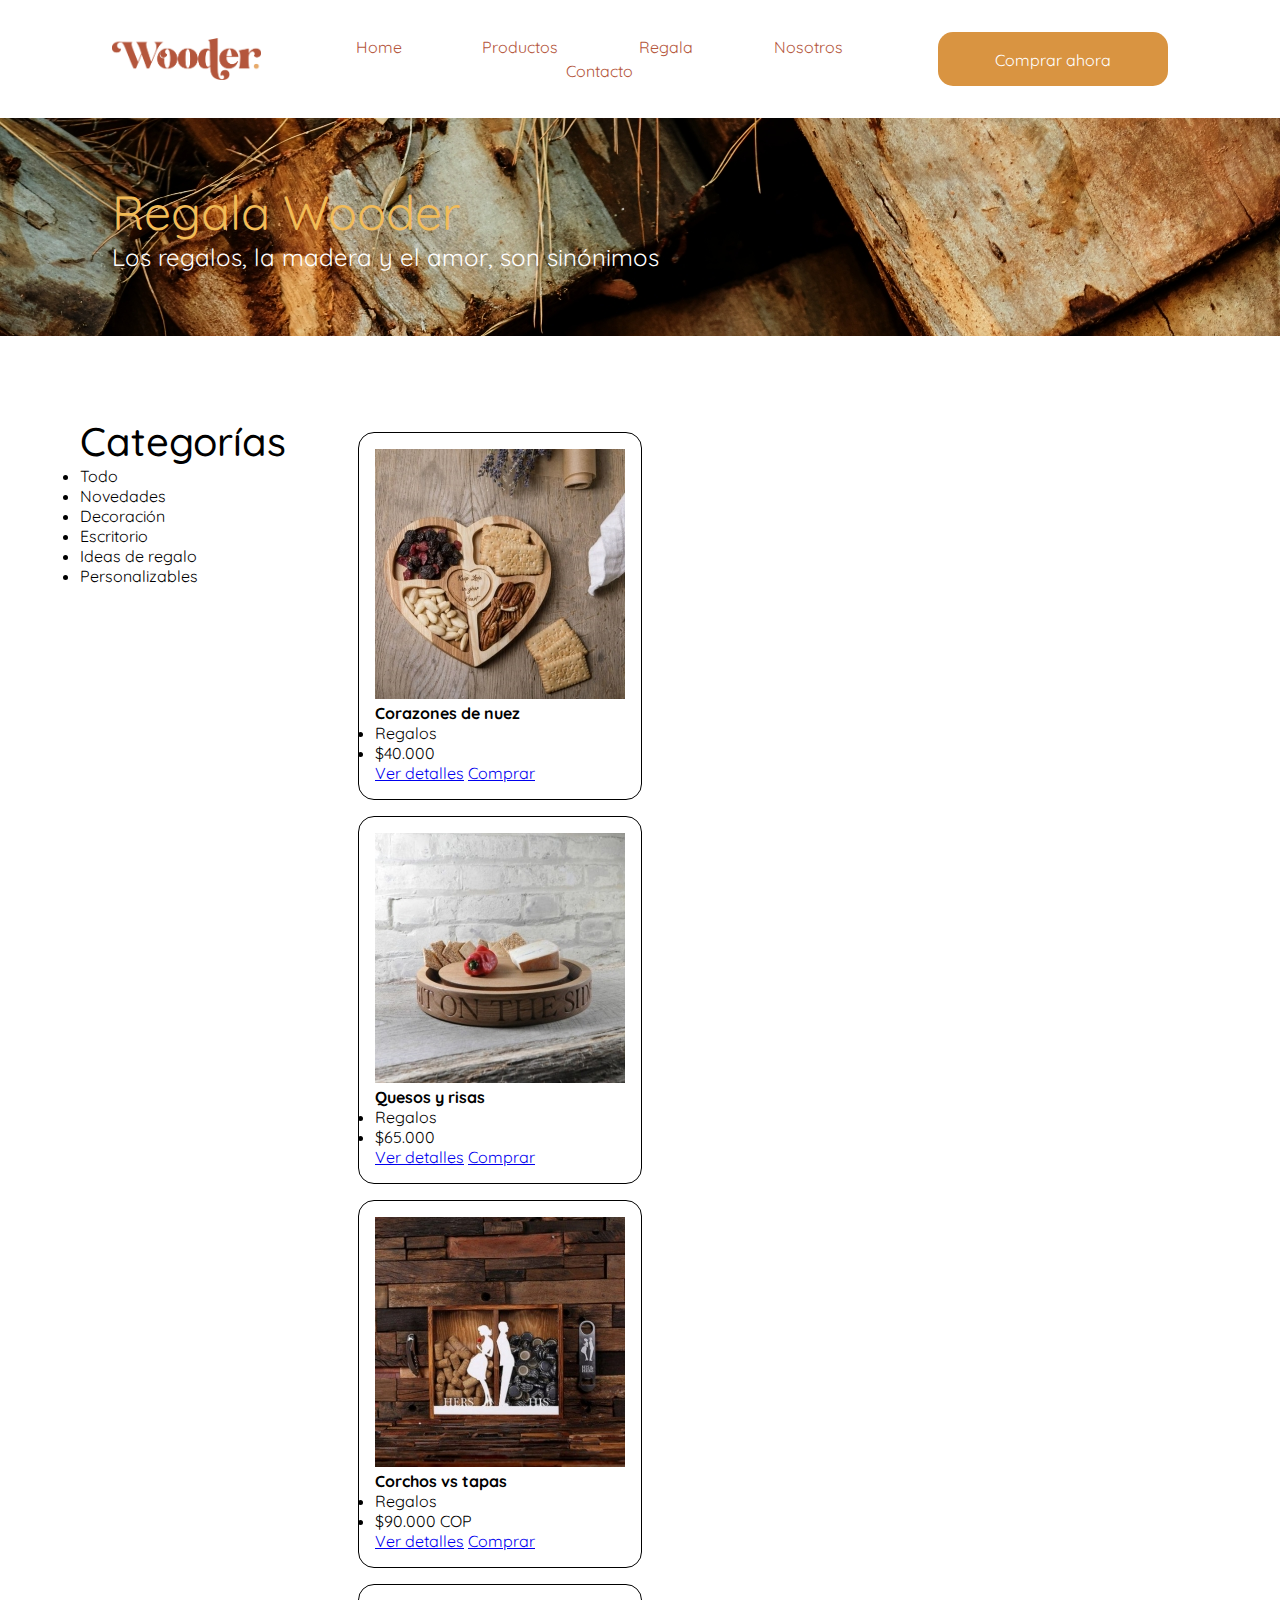
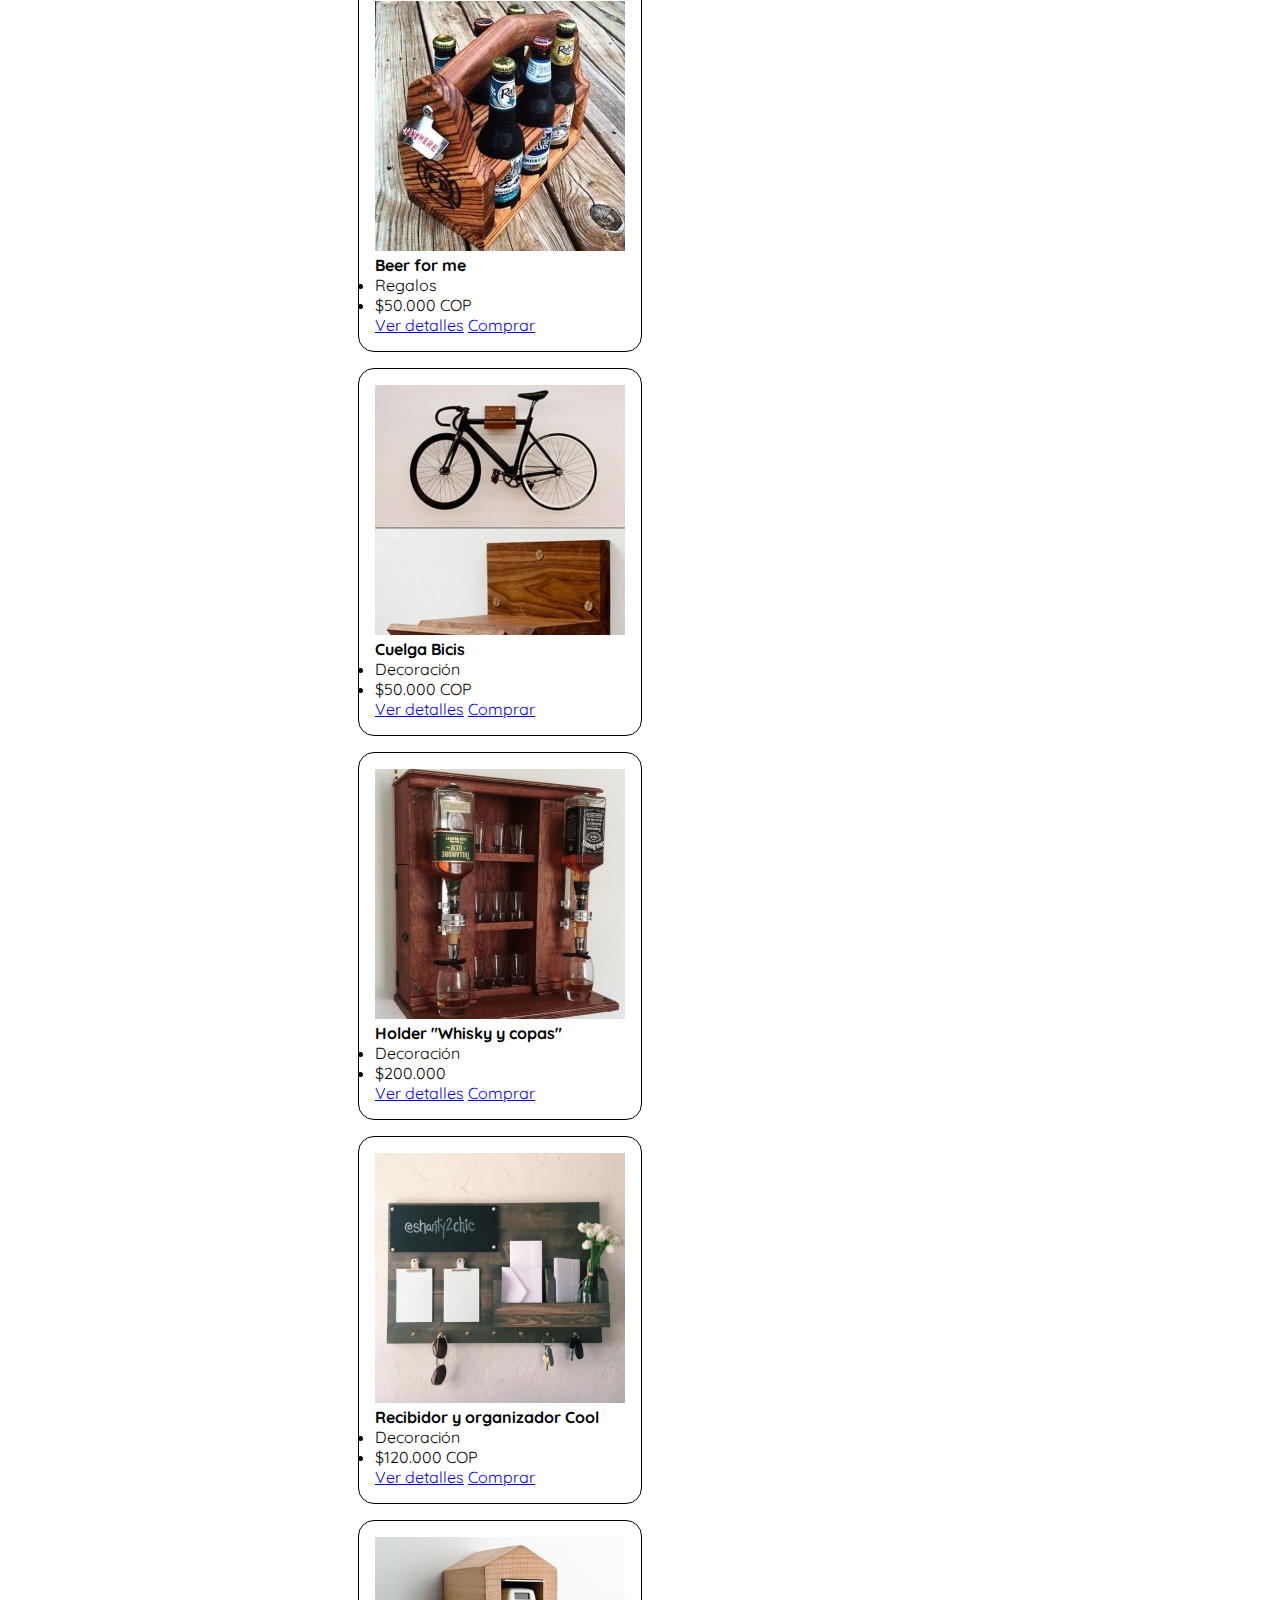
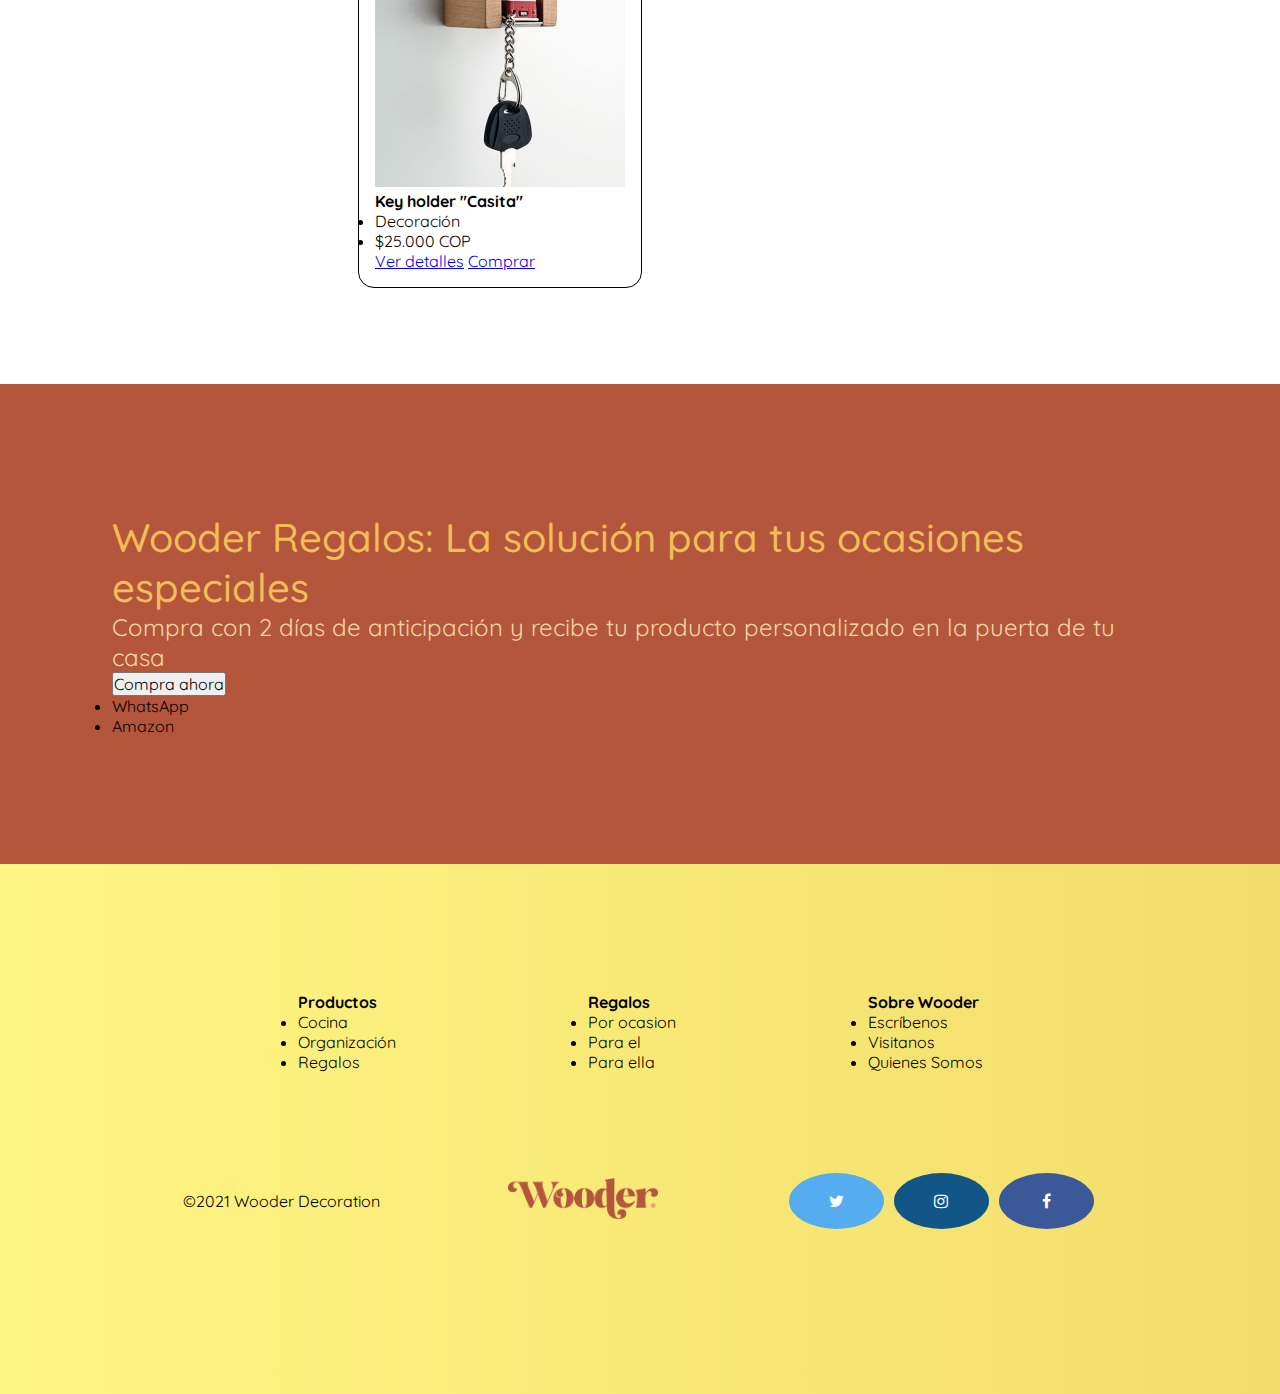
<file: regala.html>
<!DOCTYPE html>
<html lang="en">
<head>
    <meta charset="UTF-8">
    <meta name="viewport" content="width=device-width, initial-scale=1.0">
    <link rel="stylesheet" href="css/style.css">
    <link href="https://fonts.googleapis.com/css2?family=Quicksand:wght@300;400;500;600;700&display=swap" rel="stylesheet">
    <link rel="preconnect" href="https://fonts.gstatic.com">
    <link rel="preconnect" href="https://fonts.gstatic.com">
    <link href="https://fonts.googleapis.com/css2?family=Clicker+Script&display=swap" rel="stylesheet">
    <!-- CSS only -->
<link href="https://cdn.jsdelivr.net/npm/bootstrap@5.0.0-beta2/dist/css/bootstrap.min.css" rel="stylesheet" integrity="sha384-BmbxuPwQa2lc/FVzBcNJ7UAyJxM6wuqIj61tLrc4wSX0szH/Ev+nYRRuWlolflfl" crossorigin="anonymous">
    <meta name="viewport" content="width=device-width, initial-scale=1.0"/>
     <!-- CSS only -->
<link href="https://cdn.jsdelivr.net/npm/bootstrap@5.0.0-beta2/dist/css/bootstrap.min.css" rel="stylesheet" integrity="sha384-BmbxuPwQa2lc/FVzBcNJ7UAyJxM6wuqIj61tLrc4wSX0szH/Ev+nYRRuWlolflfl" crossorigin="anonymous">
<!-- Add icon library -->
<link rel="stylesheet" href="https://cdnjs.cloudflare.com/ajax/libs/font-awesome/4.7.0/css/font-awesome.min.css">
<title> Regala | Wooder© Decoración funcional para tu hogar</title>
<meta name="description" content="Wooder Regala es la solución para tus ocasiones especiales. Regala diseño, calidad, madera y funcionalidad.">
<meta name="keywords" content="decoracion, hogar, madera, tendencia, wood, funcional, diseño, casa, regalos, detalles, especial, ocasion, hombre, mujer, detalle, ">
</head>

<body>

    <header class="header--interno">  

        <img class="header__logo" src="imagenes/wooder.png" alt="Logo Wooder">  
    
        <nav>
            <ul class="header__menu">
                <li><a href="index.html">Home</a></li>
                <li><a href="productos.html">Productos</a></li>
                <li><a href="regala.html">Regala</a></li>
                <li><a href="nosotros.html">Nosotros</a></li>
                <li><a href="contacto.html">Contacto</a></li>
            </ul>
        </nav>
    
        <button class="header__ctaPrincipal"><a href="productos.html">Comprar ahora</a></button>

        
    </header>

    <main>
    <section class="heroTerciario" >

        <h1>Regala Wooder</h1>
        <p>Los regalos, la madera y el amor, son sinónimos</p>
    
    </section>


    <section class="container">

        <div class="row">
        <div class="col-lg-12">
            <h2>Categorías</h2>
            <ul>
                <li>Todo</li>
                <li>Novedades</li>
                <li>Decoración</li>
                <li>Escritorio</li>
                <li>Ideas de regalo</li>
                <li>Personalizables</li>
            </ul>

        </div>
    </div>

        <div class="row">
            <div class="card col-lg-3 col-sm-12">
                <img src="imagenes/snaks.jpg" class="card-img-top" alt="">
                <div class="card-body">
                    <h5 class="card-title">Corazones de nuez</h5>
                </div>
                <ul class="list-group list-group-flush">
                    <li class="list-group-item">Regalos</li>
                    <li class="list-group-item">$40.000</li>
                </ul>
                <div class="card-body">
                    <a href="#" class="card-link">Ver detalles</a>
                    <a href="#" class="card-link">Comprar</a>
                </div>
            </div>
        


            <div class="card col-lg-3 col-sm-12">
                <img src="imagenes/tabla-quesos.jpg" class="card-img-top" alt="">
                <div class="card-body">
                    <h5 class="card-title">Quesos y risas</h5>
                </div>
                <ul class="list-group list-group-flush">
                    <li class="list-group-item">Regalos</li>
                    <li class="list-group-item">$65.000</li>
                </ul>
                <div class="card-body">
                    <a href="#" class="card-link">Ver detalles</a>
                    <a href="#" class="card-link">Comprar</a>
                </div>
            </div>


            <div class="card col-lg-3 col-sm-12">
                <img src="imagenes/corcho.jpg" class="card-img-top" alt="">
                <div class="card-body">
                    <h5 class="card-title">Corchos vs tapas</h5>
                </div>
                <ul class="list-group list-group-flush">
                    <li class="list-group-item">Regalos</li>
                    <li class="list-group-item">$90.000 COP</li>
                </ul>
                <div class="card-body">
                    <a href="#" class="card-link">Ver detalles</a>
                    <a href="#" class="card-link">Comprar</a>
                </div>
            </div>

            <div class="card col-lg-3 col-sm-12">
                <img src="imagenes/beer.jpg" class="card-img-top" alt="">
                <div class="card-body">
                    <h5 class="card-title">Beer for me</h5>
                </div>
                <ul class="list-group list-group-flush">
                    <li class="list-group-item">Regalos</li>
                    <li class="list-group-item">$50.000 COP</li>
                </ul>
                <div class="card-body">
                    <a href="#" class="card-link">Ver detalles</a>
                    <a href="#" class="card-link">Comprar</a>
                </div>
            </div>

            <div class="card col-lg-3 col-sm-12">
                <img src="imagenes/bici-holder.jpg" class="card-img-top" alt="">
                <div class="card-body">
                    <h5 class="card-title">Cuelga Bicis</h5>
                </div>
                <ul class="list-group list-group-flush">
                    <li class="list-group-item">Decoración</li>
                    <li class="list-group-item">$50.000 COP</li>
                </ul>
                <div class="card-body">
                    <a href="#" class="card-link">Ver detalles</a>
                    <a href="#" class="card-link">Comprar</a>
                </div>
            </div>

            <div class="card col-lg-3 col-sm-12">
                <img src="imagenes/Whisky-holder.jpg" class="card-img-top" alt="">
                <div class="card-body">
                    <h5 class="card-title">Holder "Whisky y copas"</h5>
                </div>
                <ul class="list-group list-group-flush">
                    <li class="list-group-item">Decoración</li>
                    <li class="list-group-item">$200.000</li>
                </ul>
                <div class="card-body">
                    <a href="#" class="card-link">Ver detalles</a>
                    <a href="#" class="card-link">Comprar</a>
                </div>
            </div>

            <div class="card col-lg-3 col-sm-12">
                <img src="imagenes/recibidor2.jpg" class="card-img-top" alt="">
                <div class="card-body">
                    <h5 class="card-title">Recibidor y organizador Cool</h5>
                </div>
                <ul class="list-group list-group-flush">
                    <li class="list-group-item">Decoración</li>
                    <li class="list-group-item">$120.000 COP</li>
                </ul>
                <div class="card-body">
                    <a href="#" class="card-link">Ver detalles</a>
                    <a href="#" class="card-link">Comprar</a>
                </div>
            </div>

            <div class="card col-lg-3 col-sm-12">
                <img src="imagenes/carrolalves.jpg" class="card-img-top" alt="">
                <div class="card-body">
                    <h5 class="card-title">Key holder "Casita"</h5>
                </div>
                <ul class="list-group list-group-flush">
                    <li class="list-group-item">Decoración</li>
                    <li class="list-group-item">$25.000 COP</li>
                </ul>
                <div class="card-body">
                    <a href="#" class="card-link">Ver detalles</a>
                    <a href="#" class="card-link">Comprar</a>
                </div>
            </div>

        </div>


        </div>

    </section>

    <section class="type3">

        <h2>Wooder Regalos: La solución para tus ocasiones especiales</h2>
        <p>Compra con 2 días de anticipación y recibe tu producto personalizado en la puerta de tu casa</p>

        <div class="btn-group">
            <button class="btn btn-secondary btn-lg dropdown-toggle" type="button" data-bs-toggle="dropdown" aria-expanded="false">
              Compra ahora
            </button>
            <ul class="dropdown-menu">
                <li>WhatsApp</li>
                <li>Amazon</li>
            </ul>
          </div>


    </section>
</main>

<footer class="footer">

    <section class="footer__seccioncolumnas">
        
        <div class="footer__columna">
            <h3>Productos</h3>
            <ul>
                <li>Cocina</li>
                <li>Organización</li>
                <li>Regalos</li>
            </ul>
        </div>

        <div class="footer__columna">
            <h3>Regalos</h3>
            <ul>
                <li>Por ocasion</li>
                <li>Para el</li>
                <li>Para ella</li>
            </ul>
        </div>

        <div class="footer__columna">
            <h3>Sobre Wooder</h3>
            <ul>
                <li>Escríbenos</li>
                <li>Visitanos</li>
                <li>Quienes Somos</li>
            </ul>
        </div>
        
    </section>

    <section class="legales">
        
        <div>
        <p>©2021 Wooder Decoration</p>
        </div>

        <div>
        <img class="header__logo" src="imagenes/wooder.png" alt="El logo">
        </div>

        <div>
        <a href="https://www.twitter.com/" class="fa fa-twitter"></a>
        <a href="https://www.instagram.com/" class="fa fa-instagram"></a>
        <a href="https://www.facebook.com/" class="fa fa-facebook"></a>
        </div>

    </section>

    </footer>
<!-- JavaScript Bundle with Popper -->
<script src="https://cdn.jsdelivr.net/npm/bootstrap@5.0.0-beta2/dist/js/bootstrap.bundle.min.js" integrity="sha384-b5kHyXgcpbZJO/tY9Ul7kGkf1S0CWuKcCD38l8YkeH8z8QjE0GmW1gYU5S9FOnJ0" crossorigin="anonymous"></script>
</body>
</html>
</file>
<file: css/style.css>
@charset "UTF-8";
* {
  font-family: 'Quicksand', sans-serif;
  margin: 0;
  padding: 0;
  font-size: 16px; }

h1 {
  color: #8A3633;
  font-size: 3em;
  font-weight: 400;
  padding: 0;
  margin: 0;
  color: black; }

h2 {
  font-weight: 500;
  font-size: 2.5em; }

p {
  font-weight: 400;
  font-size: 1.5em; }

@font-face {
  font-family: "wooder";
  src: url("/imagenes/Restgold.ttf"); }

.conta {
  background-image: url(/imagenes/background-home.png);
  height: 100vh;
  padding: 10em 7em; }

.header {
  display: grid;
  justify-content: center;
  align-items: center;
  grid-template-columns: 0.5fr 4fr 0.5fr;
  padding: 2em 7em;
  background-color: transparent;
  position: absolute;
  top: 0;
  left: 0;
  width: 100%;
  background: none; }
  .header__menu {
    text-align: center; }
    .header__menu li {
      display: inline;
      list-style-type: none;
      padding: 2em;
      font-size: 1.2em; }
      .header__menu li a {
        text-decoration: none;
        color: #B4563C;
        transition: 0.5s; }
        .header__menu li a:hover {
          color: #EA8C44;
          text-decoration: underline; }
  .header__logo {
    width: 149.1px;
    height: 41.4px; }
  .header__ctaPrincipal {
    padding: 0.2em;
    width: 12em;
    height: 2.8em;
    border: 1px;
    border-radius: 15px;
    background-color: #D99441;
    transition: 0.5s;
    font-size: 1.2em; }
    .header__ctaPrincipal:hover {
      background-color: #B4563C; }
    .header__ctaPrincipal a {
      text-decoration: none;
      color: white; }
  .header--interno {
    display: grid;
    justify-content: center;
    align-items: center;
    grid-template-columns: 0.5fr 4fr 0.5fr;
    padding: 2em 7em;
    background: transparent; }

.heroContacto {
  display: grid;
  grid-template-columns: 2fr 2fr;
  align-items: center;
  justify-content: center;
  padding-left: 7em;
  padding-right: 7em; }
  .heroContacto form {
    margin: 1em; }

.formImput {
  margin: 0.5em;
  padding: 0.5em; }
  .formImput--button {
    margin: 0.5em;
    padding: 0.5em; }
    .formImput--button .boton {
      border: 1px solid #B4563C;
      border-radius: 15px;
      padding: 0em;
      margin: 0em;
      height: 3em;
      width: 10em;
      background-color: #B4563C;
      color: white; }
    .formImput--button .boton2 {
      border: 1px solid #B4563C;
      border-radius: 15px;
      padding: 0em;
      margin: 0em;
      height: 3em;
      width: 10em;
      color: #B4563C;
      background-color: white; }

.heroPrincipal {
  display: grid;
  grid-template-columns: 3fr 1fr;
  align-items: center;
  padding-left: 7em;
  padding-right: 7em; }
  .heroPrincipal p {
    font-size: 1.5em;
    color: #8A3633; }

#hero {
  width: 35em;
  margin-bottom: 2em; }

.cta1 {
  padding: 0em;
  margin: 0em;
  height: 3em;
  width: 10em;
  border: 1px solid #B4563C;
  border-radius: 15px;
  transition: 1s;
  font-size: 1.2em; }
  .cta1:hover {
    height: 4em;
    width: 11em;
    background-color: #B4563C;
    color: white; }
  .cta1 a {
    text-decoration: none;
    color: #B4563C;
    font-weight: 600; }
    .cta1 a:hover {
      color: white; }

.cta2 {
  padding: 0em;
  margin: 0em;
  height: 3em;
  width: 10em;
  transition: 1s;
  border: none;
  background-color: #F2F2F2;
  font-size: 1.2em; }
  .cta2:hover {
    height: 4em;
    width: 11em; }
  .cta2 a {
    text-decoration: none;
    color: #B4563C;
    font-weight: 600; }

.heroSecundario {
  padding: 8em 7em;
  background-image: url("/imagenes/pexels-joão-vítor-heinrichs-1787035.jpg"); }
  .heroSecundario h3 {
    color: #F2BC57; }
  .heroSecundario h1 {
    color: white; }

.heroTerciario {
  background-image: url("/imagenes/bg-regala.jpg");
  padding: 4em 7em; }
  .heroTerciario h1 {
    color: #F2BC57; }
  .heroTerciario p {
    color: white; }

.seccionRegalo {
  display: grid;
  grid-template-columns: 1fr 3fr;
  padding: 4em 7em; }

#textoHero {
  font-family: 'wooder', cursive;
  padding: 0.3em 0;
  margin: 0;
  font-size: 3em;
  color: #A97D64;
  line-height: 1.1em; }

.container1 {
  background-color: #F2F2F2;
  padding: 8em 12em; }
  .container1 h2 {
    color: #D99441; }

.container2 {
  background-color: #B4563C;
  padding: 8em 7em;
  display: flex;
  flex-direction: row-reverse; }
  .container2 h2 {
    color: #D99441; }
  .container2 p {
    color: #F2D5A0; }

.type3 {
  background-color: #B4563C;
  padding: 8em 7em; }
  .type3 h2 {
    color: #F2BC57; }
  .type3 p {
    color: #F2D5A0; }

.ctaGenerico {
  padding: 0em;
  margin-top: 1em;
  height: 3em;
  width: 10em;
  border: 1px solid white;
  border-radius: 15px;
  transition: 1s;
  font-size: 1.2em;
  background-color: transparent;
  color: white;
  text-align: center; }
  .ctaGenerico:hover {
    height: 4em;
    width: 11em;
    background-color: #fff683;
    color: #B4563C;
    border: none; }
  .ctaGenerico a {
    text-decoration: none;
    font-weight: 600;
    color: white; }
    .ctaGenerico a:hover {
      color: #B4563C; }

.cta {
  text-align: center; }

.legales {
  text-align: center;
  padding: 2em;
  display: flex;
  flex-direction: row;
  justify-content: center;
  column-gap: 8em;
  align-items: center; }
  .legales p {
    font-size: 1em; }

.card {
  border: solid 1px black;
  border-radius: 1em;
  padding: 1em;
  margin: 1em 0.5em; }

.categoriaProductos {
  padding: 8em 7em; }

.destacadosProductos {
  display: flex;
  flex-direction: row;
  justify-content: center;
  flex-wrap: wrap; }

.container {
  display: flex;
  margin: 3em; }
  .container .row {
    margin: 2em; }

.container1__caracteristicas {
  display: flex;
  flex-direction: row;
  justify-content: center;
  padding: 1em 10em; }

.container1_items {
  padding: 1em;
  margin: 1em; }
  .container1_items a {
    text-decoration: none;
    color: #B4563C;
    font-size: 1.2em; }

.container2__iconos {
  padding: 1em;
  margin-left: 6em;
  margin-right: 6em;
  display: flex;
  flex-direction: column;
  align-items: center; }

.container2__textos {
  display: flex;
  flex-direction: column;
  align-items: flex-start;
  justify-content: center; }

.footer {
  display: flex;
  flex-direction: column;
  justify-content: center;
  background-image: linear-gradient(to left, #F2DC6B, #fff683);
  padding: 8em 7em; }
  .footer__seccioncolumnas {
    display: flex;
    flex-direction: crow;
    justify-content: center;
    column-gap: 12em;
    align-items: center;
    padding-bottom: 4em; }

.container2__caracteristicas {
  display: grid;
  grid-template-columns: 1fr 1fr; }

.ctaNuevo {
  padding: 0em;
  margin-top: 1em;
  height: 3em;
  width: 12em;
  border: 1px transparent;
  border-radius: 15px;
  transition: 1s;
  font-size: 1.2em;
  background-color: #F2DC6B; }
  .ctaNuevo:hover {
    height: 4em;
    width: 11em;
    background-color: #fff683;
    color: white;
    border: none; }
  .ctaNuevo a {
    text-decoration: none;
    color: #B4563C;
    font-weight: 600; }
    .ctaNuevo a:hover {
      color: #B4563C; }

@media only screen and (max-width: 960px) {
  .menu li {
    padding: 1em; }
  .header {
    display: flex;
    flex-direction: row; }
  .container2 {
    padding: 3rem 1em;
    max-width: 100%;
    display: grid;
    grid-template-rows: 4; }
  .itemsHome {
    display: grid;
    grid-template-columns: 1fr 1fr; }
  .type1 {
    padding: 3rem 2em;
    display: grid;
    max-width: 100%;
    justify-content: center; }
  .caracteristicasHome {
    display: flex;
    flex-direction: column;
    grid-template-columns: 1fr 1fr; }
  .footer__columna {
    display: flex;
    flex-direction: row;
    justify-content: space-between; }
    .footer__columna li {
      font-size: 2em; } }

@media only screen and (max-width: 600px) {
  .conta {
    height: 100vh;
    padding: 20em 7em; }
  .header {
    display: flex;
    flex-direction: column; }
  .heroPrincipal {
    margin: 0;
    padding: 0;
    display: flex;
    flex-direction: column; }
  .container2 {
    padding: 3rem 2em;
    max-width: 100%;
    display: grid;
    grid-template-rows: 2; }
  .itemsHome {
    display: grid;
    grid-template-columns: 1fr 1fr; }
  .container1 {
    padding: 3rem 2em;
    display: flex;
    flex-direction: column;
    max-width: 100%; }
    .container1__caracteristicas {
      display: flex;
      flex-direction: column;
      margin: 0;
      padding: 0; }
  .container1_items {
    padding-left: 0.5em; }
    .container1_items img {
      height: 140px; }
    .container1_items p {
      font-size: 14px; }
    .container1_items a {
      font-size: 15px; }
  .caracteristicasHome {
    display: flex;
    flex-direction: column; }
  .footer__columna {
    display: flex;
    flex-direction: column; }
  .container {
    display: flex;
    flex-direction: column; } }

.fa-facebook {
  background: #3B5998;
  color: white; }

.fa {
  padding: 20px;
  font-size: 30px;
  width: 55px;
  text-align: center;
  text-decoration: none;
  margin: 5px 3px;
  border-radius: 50%; }

.fa:hover {
  opacity: 0.7; }

.fa-twitter {
  background: #55ACEE;
  color: white; }

.fa-instagram {
  background: #125688;
  color: white; }
</file>
